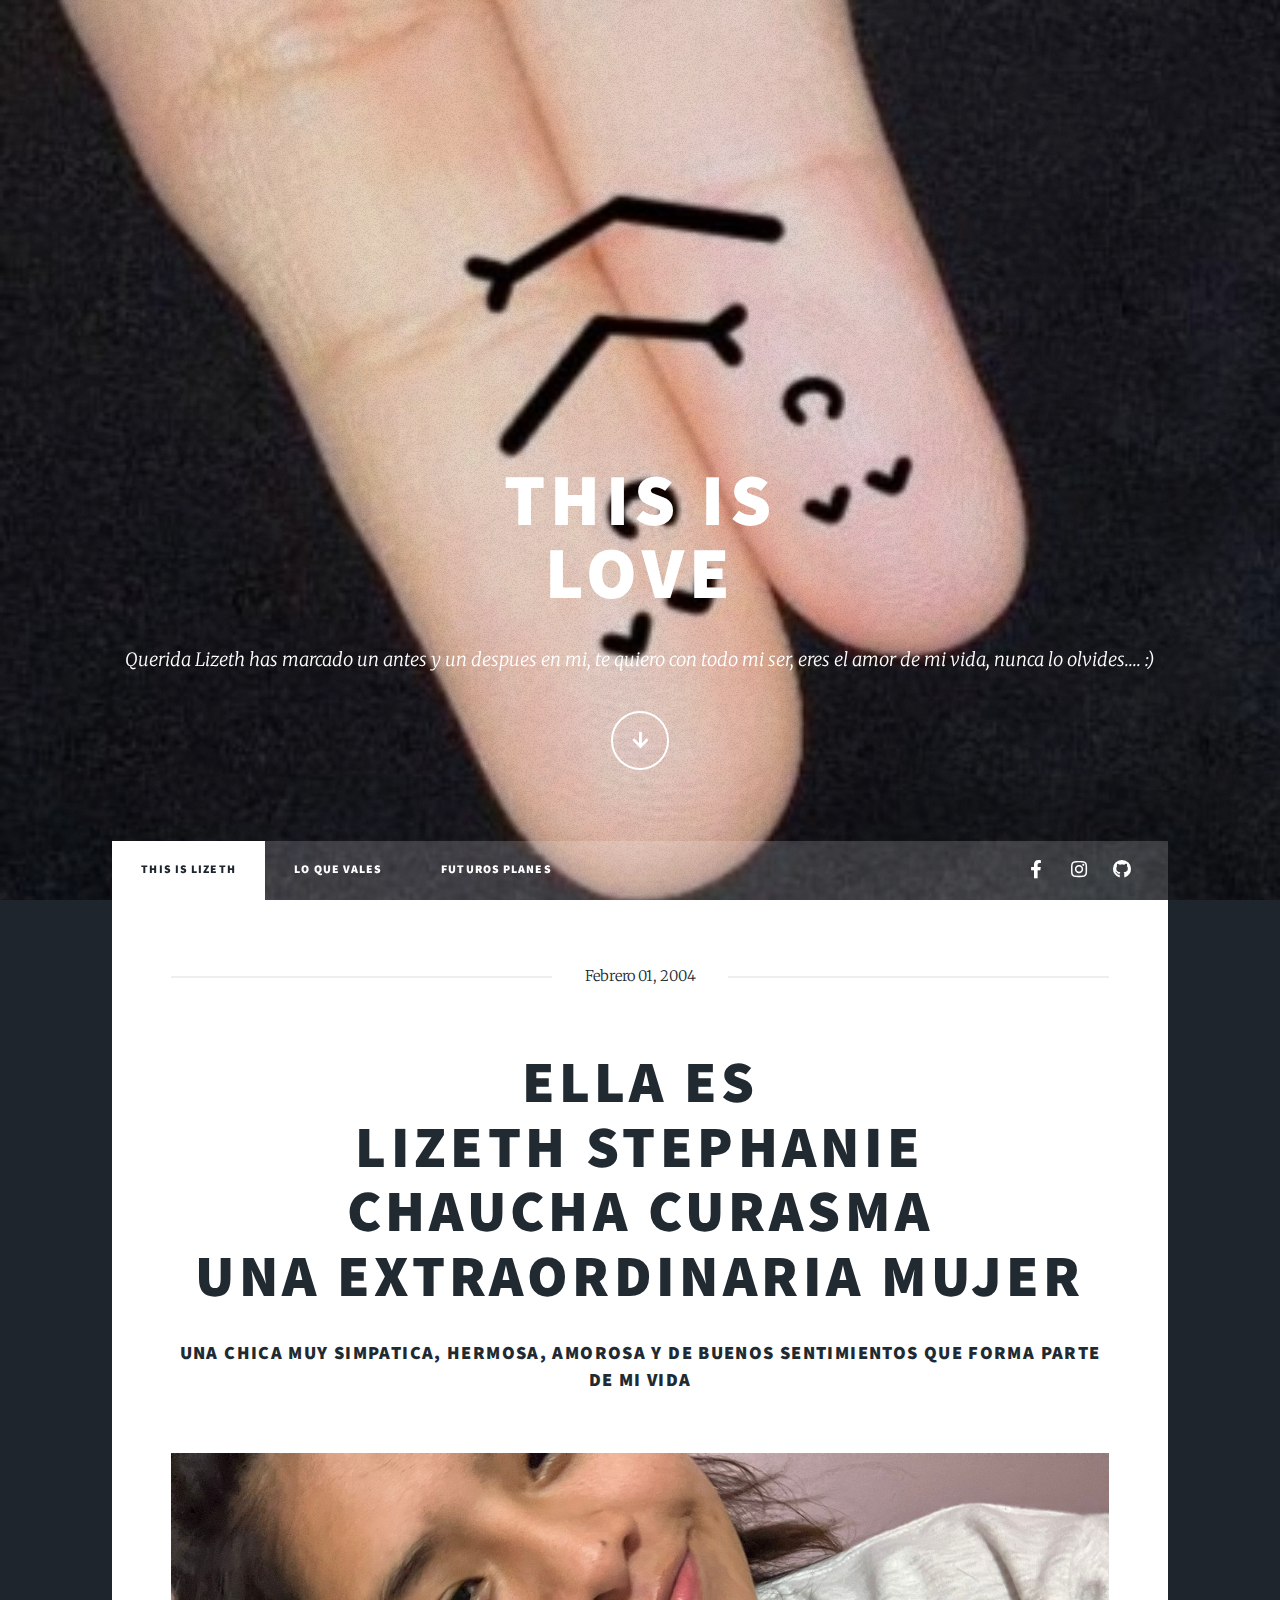
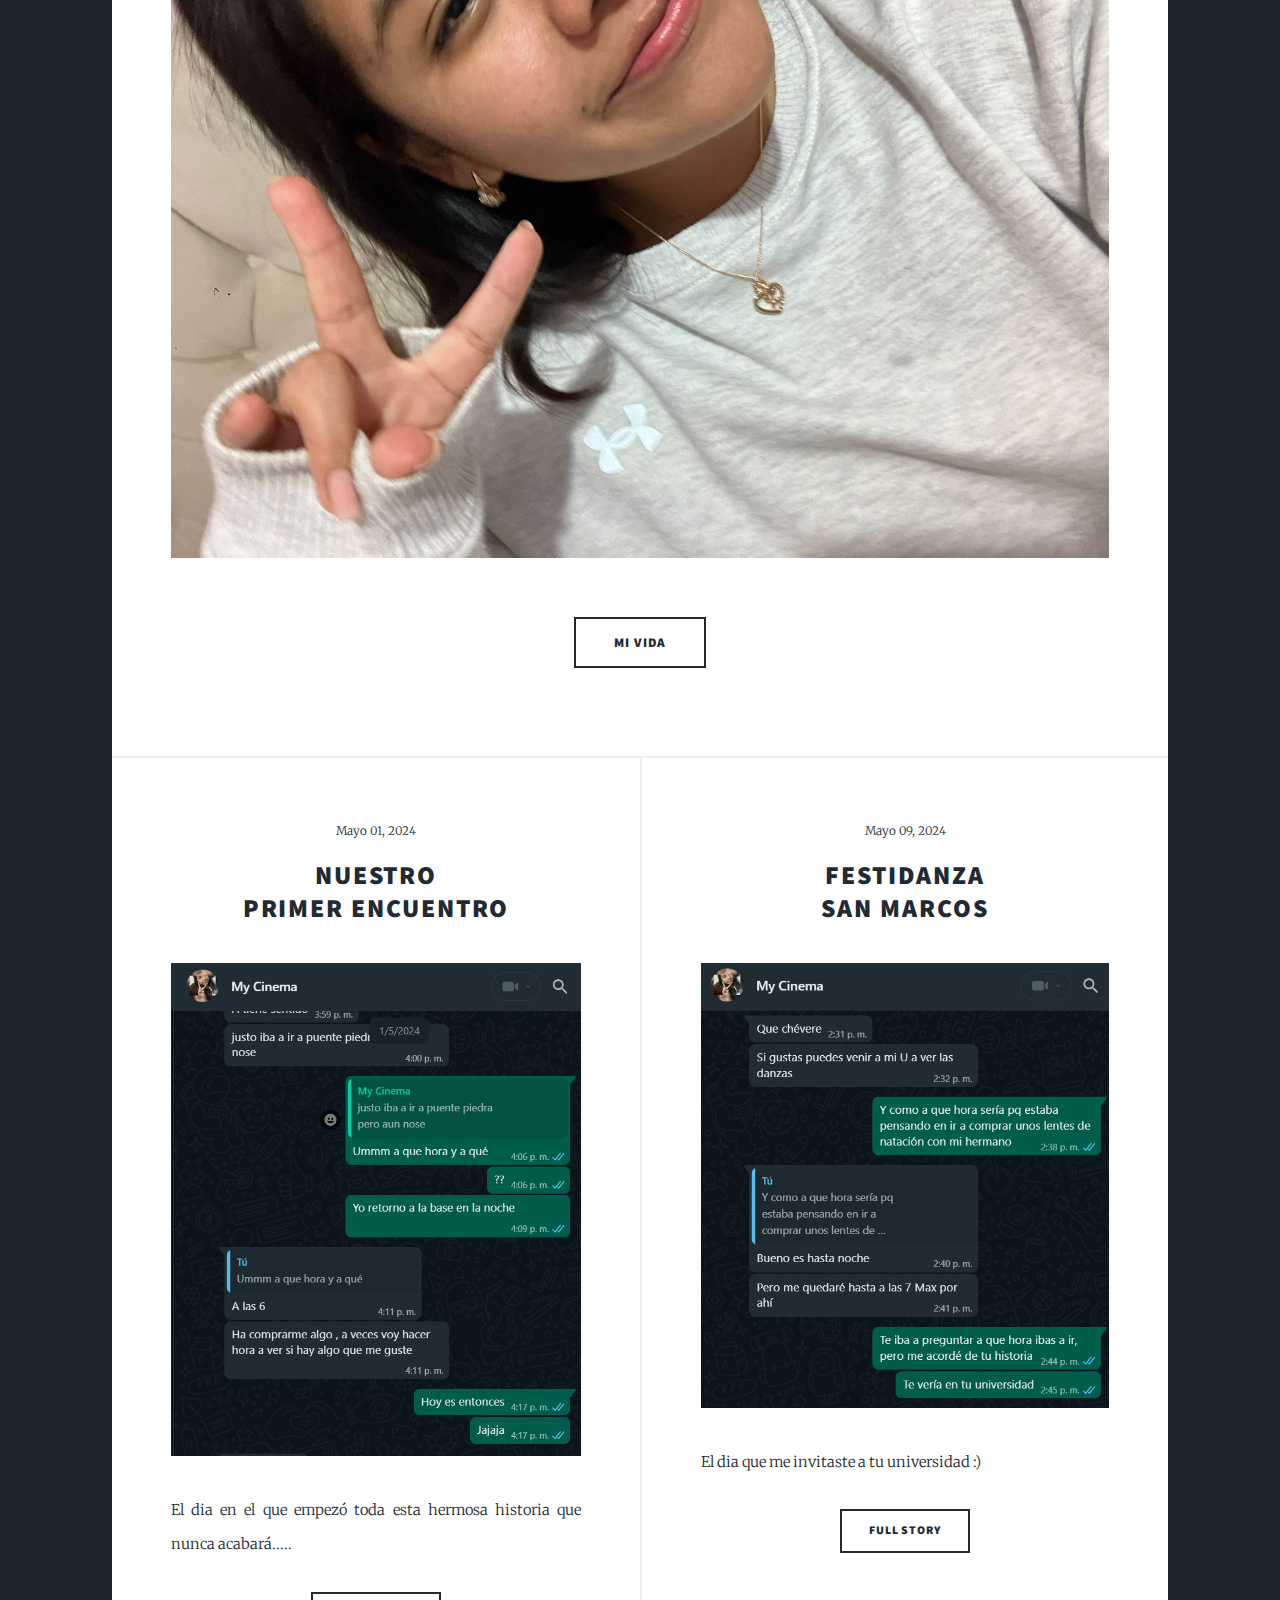
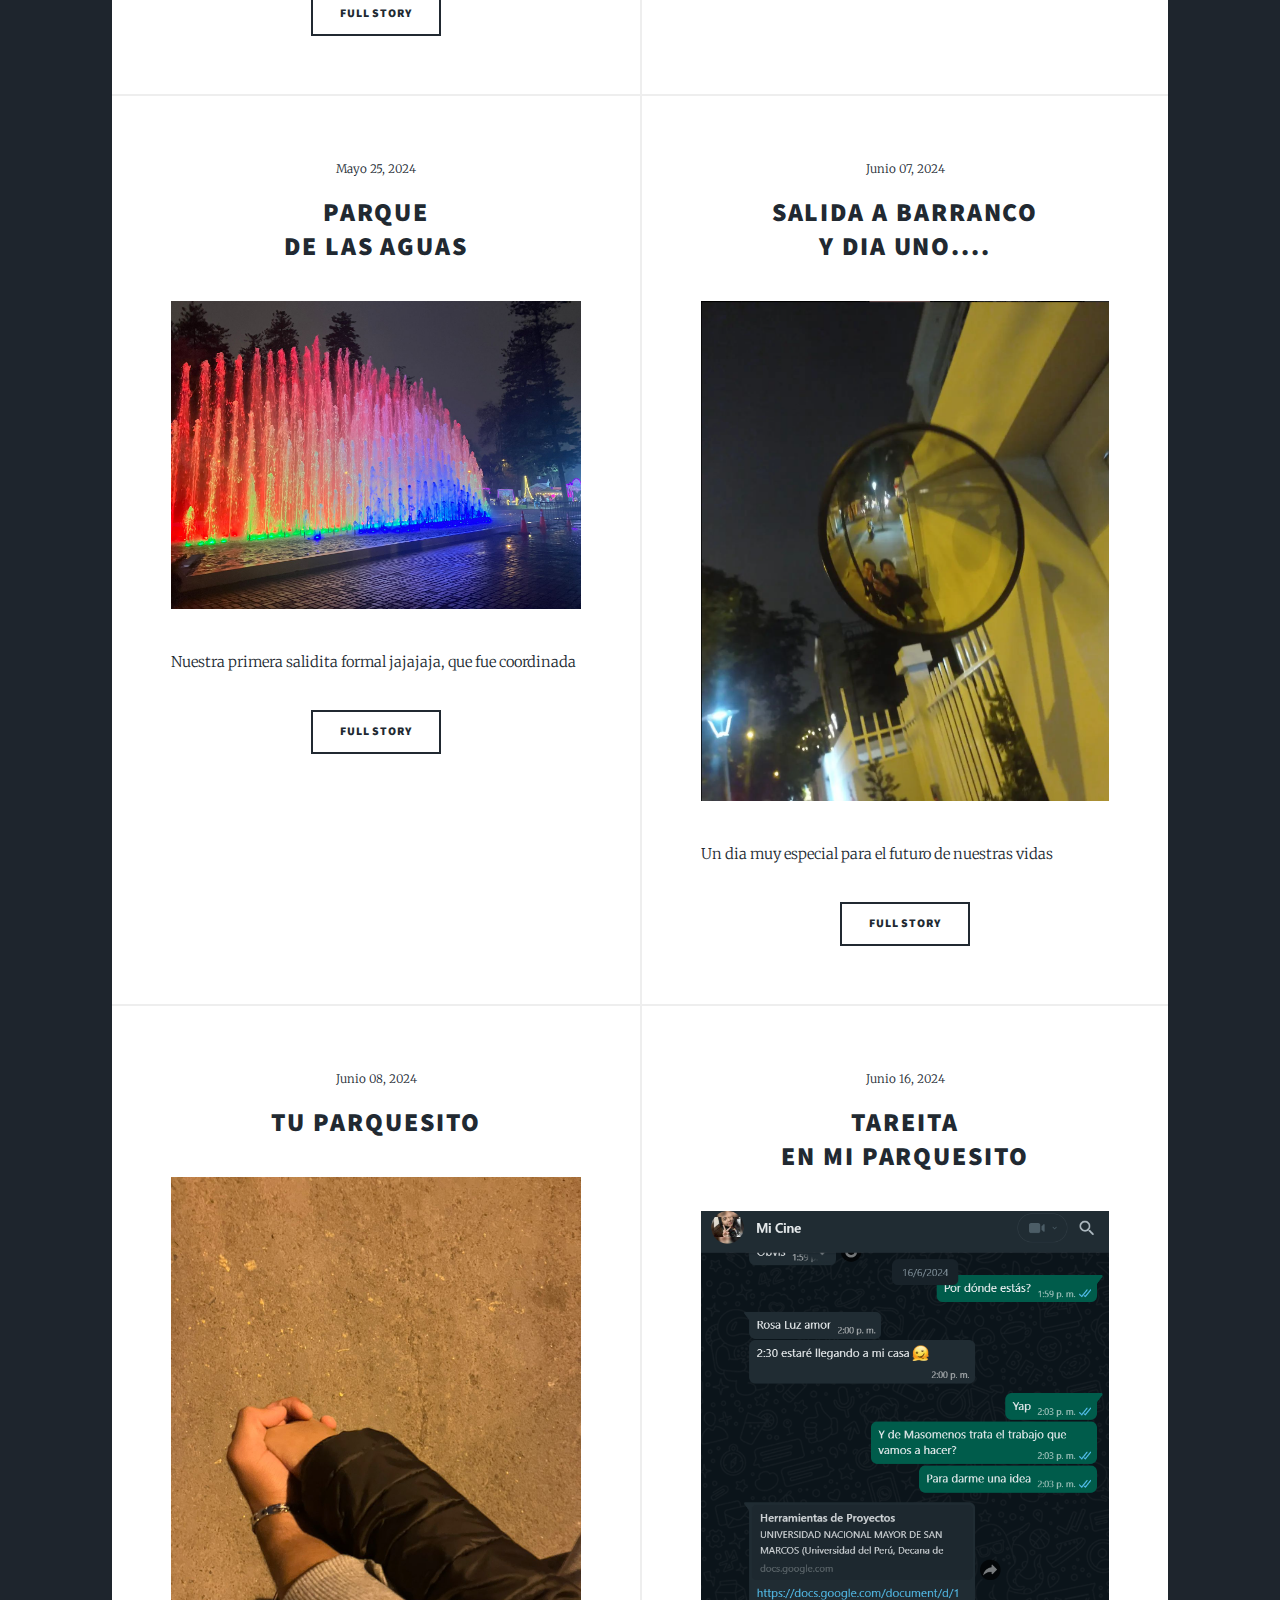
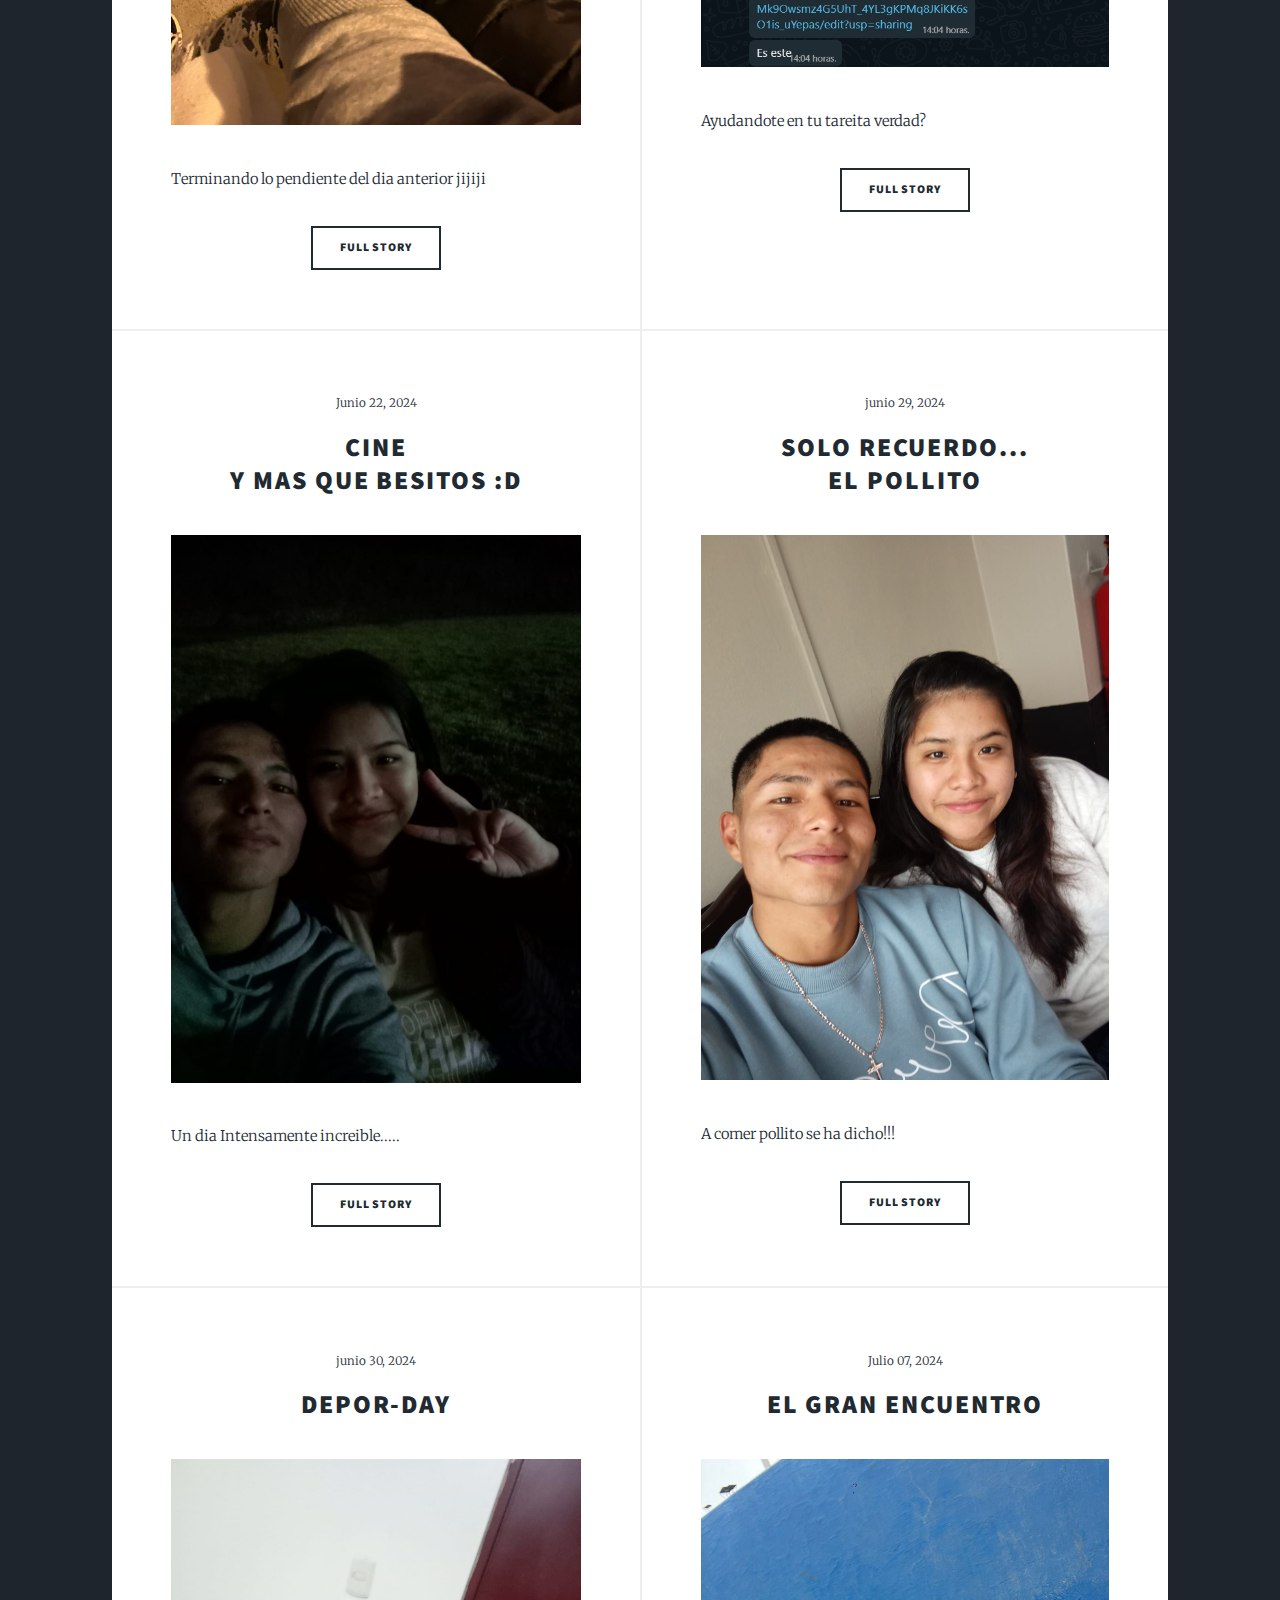
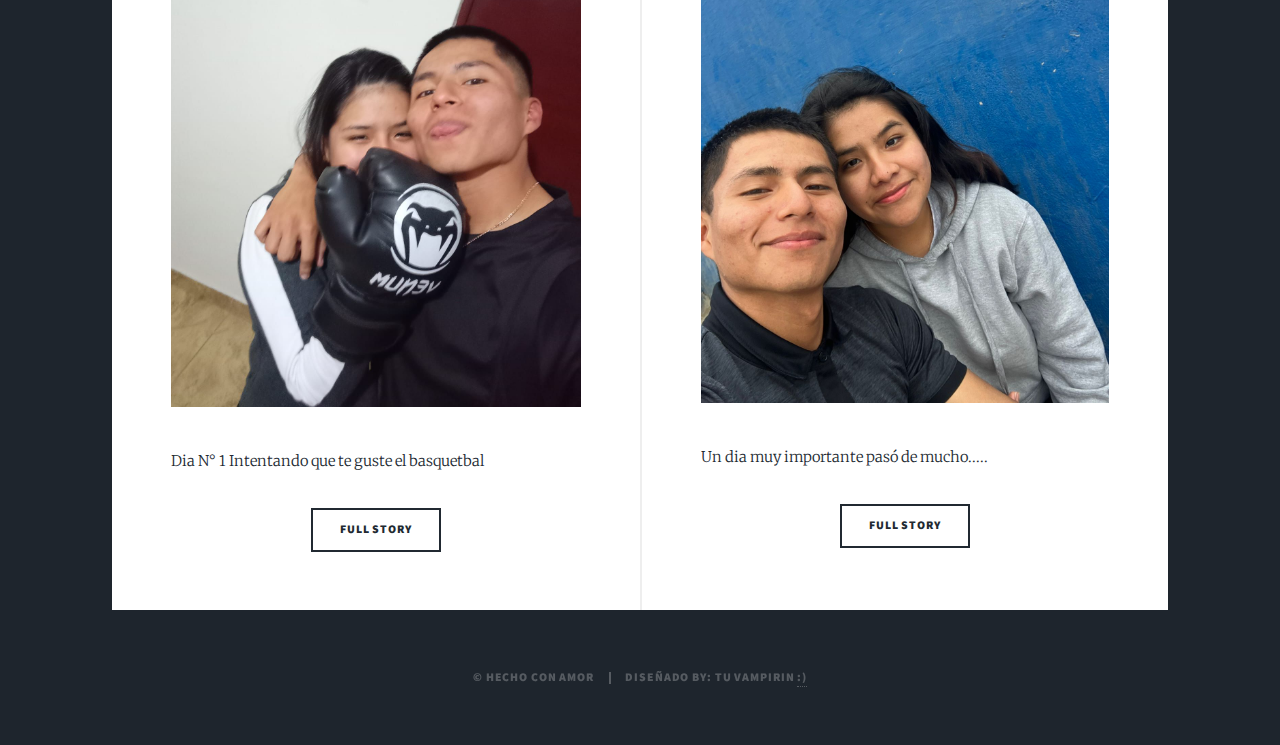
<file: index.html>
<!DOCTYPE HTML>

<html>
	<head>
		<title>Mi amor Lizeth</title>
		<meta charset="utf-8" />
		<meta name="viewport" content="width=device-width, initial-scale=1, user-scalable=no" />
		<link rel="stylesheet" href="assets/css/main.css" />
		<noscript><link rel="stylesheet" href="assets/css/noscript.css" /></noscript>
	</head>
	<body class="is-preload">

		
			<div id="wrapper" class="fade-in">

				
					<div id="intro">
						<h1>This is<br />
						Love</h1>
						<p>Querida Lizeth has marcado un antes y un despues en mi, te quiero con todo mi ser, eres el amor de mi vida, nunca lo olvides.... :)</p>
						<ul class="actions">
							<li><a href="#header" class="button icon solid solo fa-arrow-down scrolly">Continue</a></li>
						</ul>
					</div>

				
					<header id="header">
						<a class="logo">Lizeth Stephanie</a>
					</header>

				
					<nav id="nav">
						<ul class="links">
							<li class="active"><a href="index.html">This is Lizeth</a></li>
							<li><a href="generic.html">Lo que vales</a></li>
							<li><a href="elements.html">Futuros planes</a></li>
						</ul>
						<ul class="icons">
							<li><a href="https://www.facebook.com/profile.php?id=100073325934570&mibextid=LQQJ4d" class="icon brands fa-facebook-f"><span class="label">Facebook</span></a></li>
							<li><a href="https://www.instagram.com/lizethstephaniechaucha?igsh=ajhvenV6YjgzeWgw&utm_source=qr" class="icon brands fa-instagram"><span class="label">Instagram</span></a></li>
							<li><a class="icon brands fa-github"><span class="label">GitHub</span></a></li>
						</ul>
					</nav>

				
					<div id="main">

						
							<article class="post featured">
								<header class="major">
									<span class="date">Febrero 01, 2004</span>
									<h2><a>Ella es<br /> Lizeth Stephanie <br/>Chaucha   			  Curasma<br />
									una extraordinaria mujer</a></h2>
									<h3>Una chica muy simpatica, hermosa, amorosa y de buenos sentimientos que forma parte de mi vida</h3>
								</header>
								<a class="image main"><img src="images/lizeth.jpeg" alt="" /></a>
								<ul class="actions special">
									<li><a class="button large">Mi vida</a></li>
								</ul>
							</article>

						
							
							<section class="posts">
								<!-- 1 -->
								<article>
									<header>
										<span class="date">Mayo 01, 2024</span>
										<h2><a href="salida1.html">Nuestro <br />
											primer encuentro</a></h2>
									</header>
									<a href="salida1.html" class="image fit"><img src="images/salida1.png" alt="" /></a>
									<p>El dia en el que empezó toda esta hermosa historia que nunca acabará.....</p>
									<ul class="actions special">
										<li><a href="salida1.html" class="button">Full Story</a></li>
									</ul>
								</article>
								<article>
									<!-- 2 -->
									<header>
										<span class="date">Mayo 09, 2024</span>
										<h2><a href="salida2.html">FestiDanza<br />
										San Marcos</a></h2>
									</header>
									<a href="salida2.html" class="image fit"><img src="images/salida2.png" alt="" /></a>
									<p>El dia que me invitaste a tu universidad :)</p>
									<ul class="actions special">
										<li><a href="salida2.html" class="button">Full Story</a></li>
									</ul>
								</article>
								<article>
									<!-- 3 -->
									<header>
										<span class="date">Mayo 25, 2024</span>
										<h2><a href="salida3.html">Parque<br />
										de las Aguas</a></h2>
									</header>
									<a href="salida3.html" class="image fit"><img src="images/salida3.jpeg" alt="" /></a>
									<p>Nuestra primera salidita formal jajajaja, que fue coordinada</p>
									<ul class="actions special">
										<li><a href="salida3.html" class="button">Full Story</a></li>
									</ul>
								</article>
								<article>
									<!-- 4 -->
									<header>
										<span class="date">Junio 07, 2024</span>
										<h2><a href="salida4.html">Salida a barranco<br>y dia uno....</h2>
									</header>
									<a href="salida4.html" class="image fit"><img src="images/salida4.png"  height="500" alt="" /></a>
									<p>Un dia muy especial para el futuro de nuestras vidas</p>
									<ul class="actions special">
										<li><a href="salida4.html" class="button">Full Story</a></li>
									</ul>
								</article>
								<article>
									<!-- 5 -->
									<header>
										<span class="date">Junio 08, 2024</span>
										<h2><a href="salida5.html">Tu parquesito</a></h2>
									</header>
									<a href="salida5.html" class="image fit"><img src="images/salida5.jpeg" alt="" /></a>
									<p>Terminando lo pendiente del dia anterior jijiji</p>
									<ul class="actions special">
										<li><a href="salida5.html" class="button">Full Story</a></li>
									</ul>
								</article>
								<article>
									<!-- 6 -->
									<header>
										<span class="date">Junio 16, 2024</span>
										<h2><a href="salida6.html">Tareita<br />
										en mi parquesito</a></h2>
									</header>
									<a href="salida6.html" class="image fit"><img src="images/salida6.png" alt="" /></a>
									<p>Ayudandote en tu tareita verdad?</p>
									<ul class="actions special">
										<li><a href="salida6.html" class="button">Full Story</a></li>
									</ul>
								</article>
								<article>
									<!-- 7 -->
									<header>
										<span class="date">Junio 22, 2024</span>
										<h2><a href="salida7.html">Cine <br />
										y mas que besitos :D</a></h2>
									</header>
									<a href="salida7.html" class="image fit"><img src="images/salida7.jpeg 	" alt="" /></a>
									<p>Un dia Intensamente increible.....</p>
									<ul class="actions special">
										<li><a href="salida7.html" class="button">Full Story</a></li>
									</ul>
								</article>
								<article>
									<!-- 8 -->
									<header>
										<span class="date">junio 29, 2024</span>
										<h2><a href="salida8.html">solo recuerdo...<br />
										el pollito</a></h2>
									</header>
									<a href="salida8.html" class="image fit"><img src="images/salida8.jpeg" alt="" /></a>
									<p>A comer pollito se ha dicho!!!</p>
									<ul class="actions special">
										<li><a href="salida8.html" class="button">Full Story</a></li>
									</ul>
								</article>
								<article>
									<!-- 9 -->
									<header>
										<span class="date">junio 30, 2024</span>
										<h2><a href="salida9.html">Depor-Day</a></h2>
									</header>
									<a href="salida9.html" class="image fit"><img src="images/salida9.jpeg" alt="" /></a>
									<p>Dia N° 1 Intentando que te guste el basquetbal</p>
									<ul class="actions special">
										<li><a href="salida9.html" class="button">Full Story</a></li>
									</ul>
								</article>
								<article>
									<!-- 10 -->
									<header>
										<span class="date">Julio 07, 2024</span>
										<h2><a href="salida10.html">El gran encuentro</a></h2>
									</header>
									<a href="salida10.html" class="image fit"><img src="images/salida10.jpeg" alt="" /></a>
									<p>Un dia muy importante pasó de mucho.....</p>
									<ul class="actions special">
										<li><a href="salida10.html" class="button">Full Story</a></li>
									</ul>
								</article>
							</section>

						

					</div>

				

				
					<div id="copyright">
						<ul><li>&copy; hecho con amor</li><li>Diseñado by: Tu Vampirin <a href="https://html5up.net">:)</a></li></ul>
					</div>

			</div>

		
			<script src="assets/js/jquery.min.js"></script>
			<script src="assets/js/jquery.scrollex.min.js"></script>
			<script src="assets/js/jquery.scrolly.min.js"></script>
			<script src="assets/js/browser.min.js"></script>
			<script src="assets/js/breakpoints.min.js"></script>
			<script src="assets/js/util.js"></script>
			<script src="assets/js/main.js"></script>

	</body>
</html>
</file>
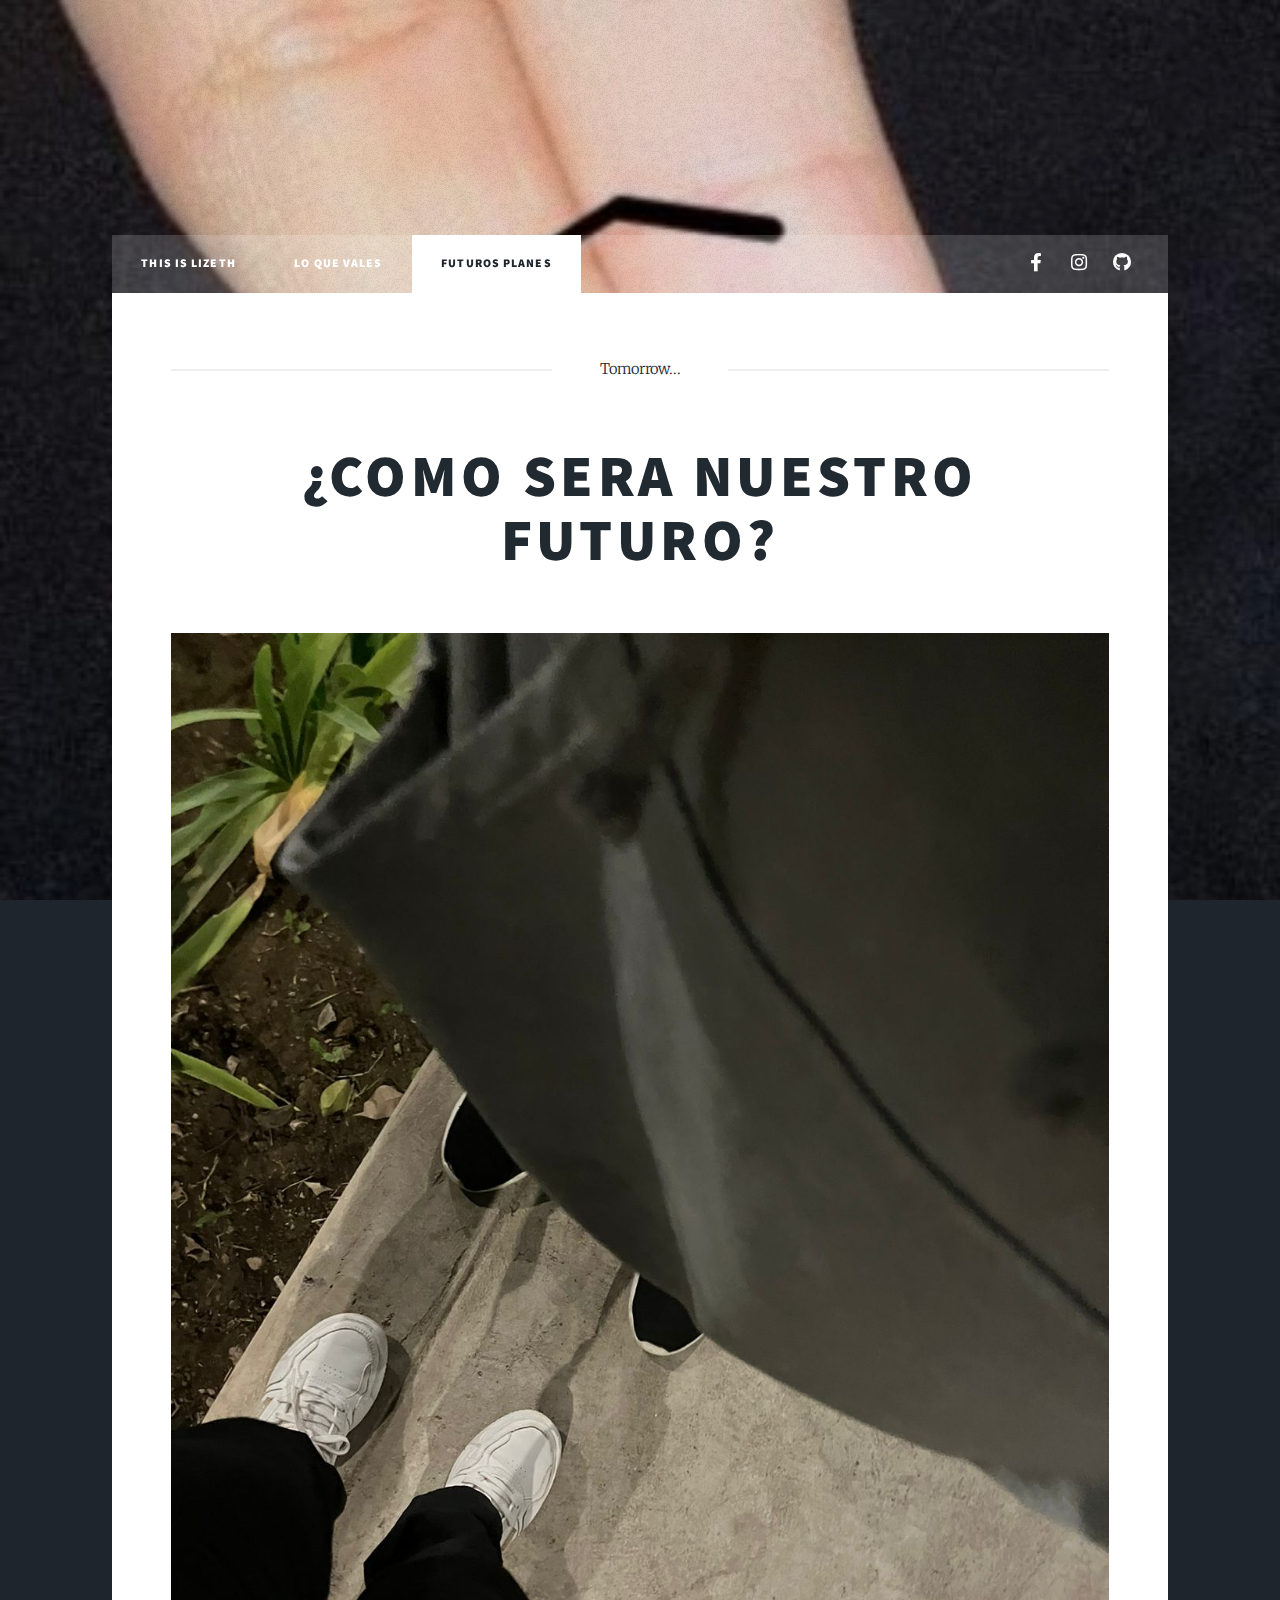
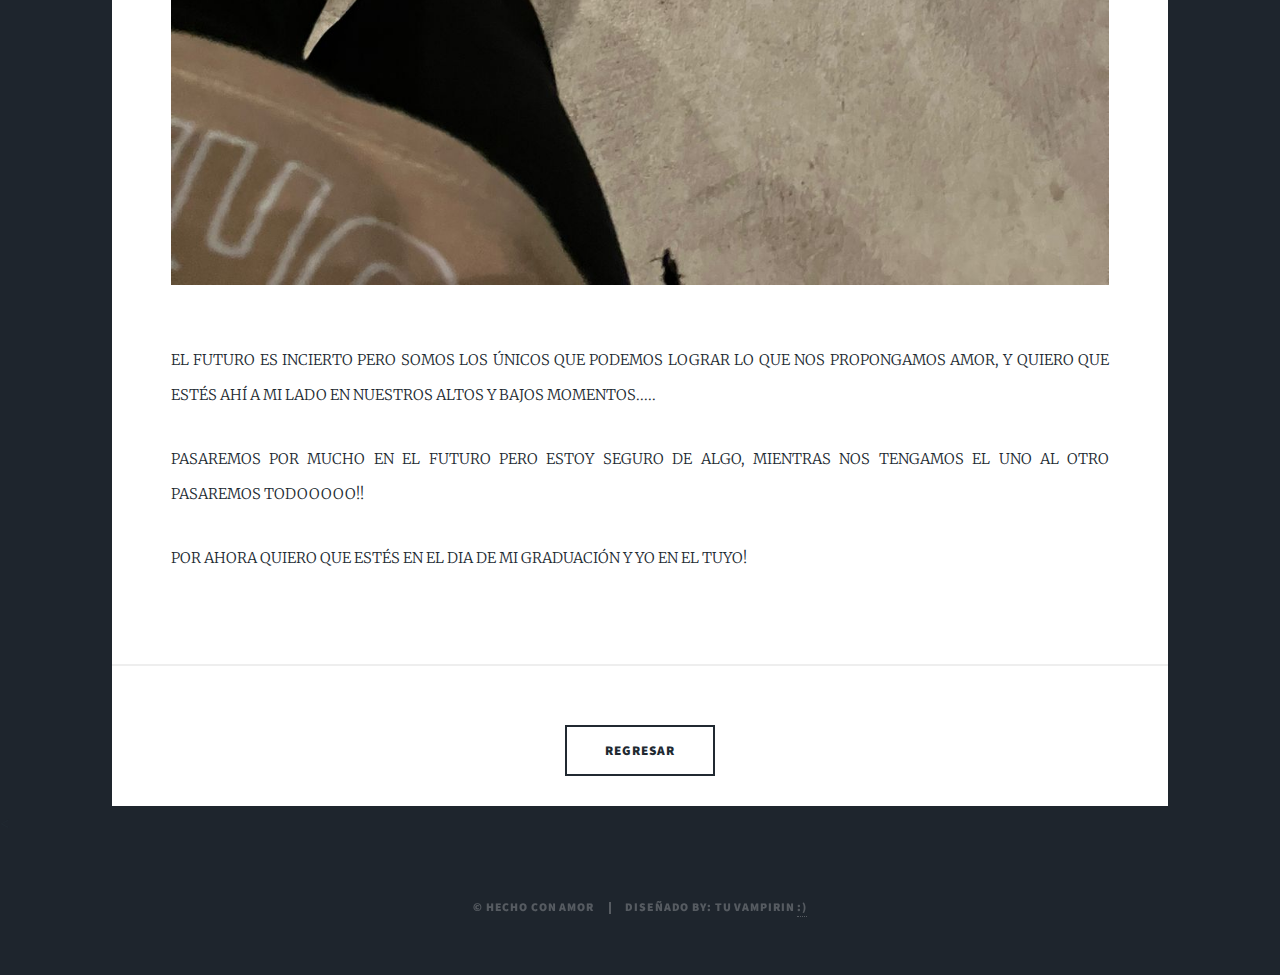
<file: elements.html>
<!DOCTYPE HTML>

<html>
	<head>
		<title>Nuestro futuro...</title>
		<meta charset="utf-8" />
		<meta name="viewport" content="width=device-width, initial-scale=1, user-scalable=no" />
		<link rel="stylesheet" href="assets/css/main.css" />
		<noscript><link rel="stylesheet" href="assets/css/noscript.css" /></noscript>
	</head>
	<body class="is-preload">

			<div id="wrapper">

				
					<header id="header">
						
					</header>

				
					<nav id="nav">
						<ul class="links">
							<li><a href="index.html">This is Lizeth</a></li>
							<li><a href="generic.html">Lo que vales</a></li>
							<li class="active"><a href="elements.html">Futuros planes</a></li>
						</ul>
						<ul class="icons">
							<li><a href="https://www.facebook.com/profile.php?id=100073325934570&mibextid=LQQJ4d" class="icon brands fa-facebook-f"><span class="label">Facebook</span></a></li>
							<li><a href="https://www.instagram.com/lizethstephaniechaucha?igsh=ajhvenV6YjgzeWgw&utm_source=qr" class="icon brands fa-instagram"><span class="label">Instagram</span></a></li>
							<li><a class="icon brands fa-github"><span class="label">GitHub</span></a></li>
						</ul>
					</nav>

					<div id="main">

						<!-- Post -->
							<section class="post">
								<header class="major">
									<span class="date">Tomorrow...</span>
									<h1>¿Como sera Nuestro futuro?</p>
								</header>
								<div class="image main"><img src="images/lizeth3.jpeg" alt="" /></div>
								<p>EL FUTURO ES INCIERTO PERO SOMOS LOS ÚNICOS QUE PODEMOS LOGRAR LO QUE NOS PROPONGAMOS AMOR, Y QUIERO QUE ESTÉS AHÍ A MI LADO EN NUESTROS ALTOS Y BAJOS MOMENTOS.....</p>
								<p> PASAREMOS POR MUCHO EN EL FUTURO PERO ESTOY SEGURO DE ALGO, MIENTRAS NOS TENGAMOS EL UNO AL OTRO PASAREMOS TODOOOOO!!</p>
								<p> POR AHORA QUIERO QUE ESTÉS EN EL DIA DE MI GRADUACIÓN Y YO EN EL TUYO!</p>
							</section>
							<ul class="actions special">
								<li><a href="index.html#" class="button large">Regresar</a></li>
							</ul>
					</div>

				<

				<!-- Copyright -->
				<div id="copyright">
					<ul><li>&copy; hecho con amor</li><li>Diseñado by: Tu Vampirin <a href="https://html5up.net">:)</a></li></ul>
				</div>

		<!-- Scripts -->
			<script src="assets/js/jquery.min.js"></script>
			<script src="assets/js/jquery.scrollex.min.js"></script>
			<script src="assets/js/jquery.scrolly.min.js"></script>
			<script src="assets/js/browser.min.js"></script>
			<script src="assets/js/breakpoints.min.js"></script>
			<script src="assets/js/util.js"></script>
			<script src="assets/js/main.js"></script>

	</body>
</html>
</file>
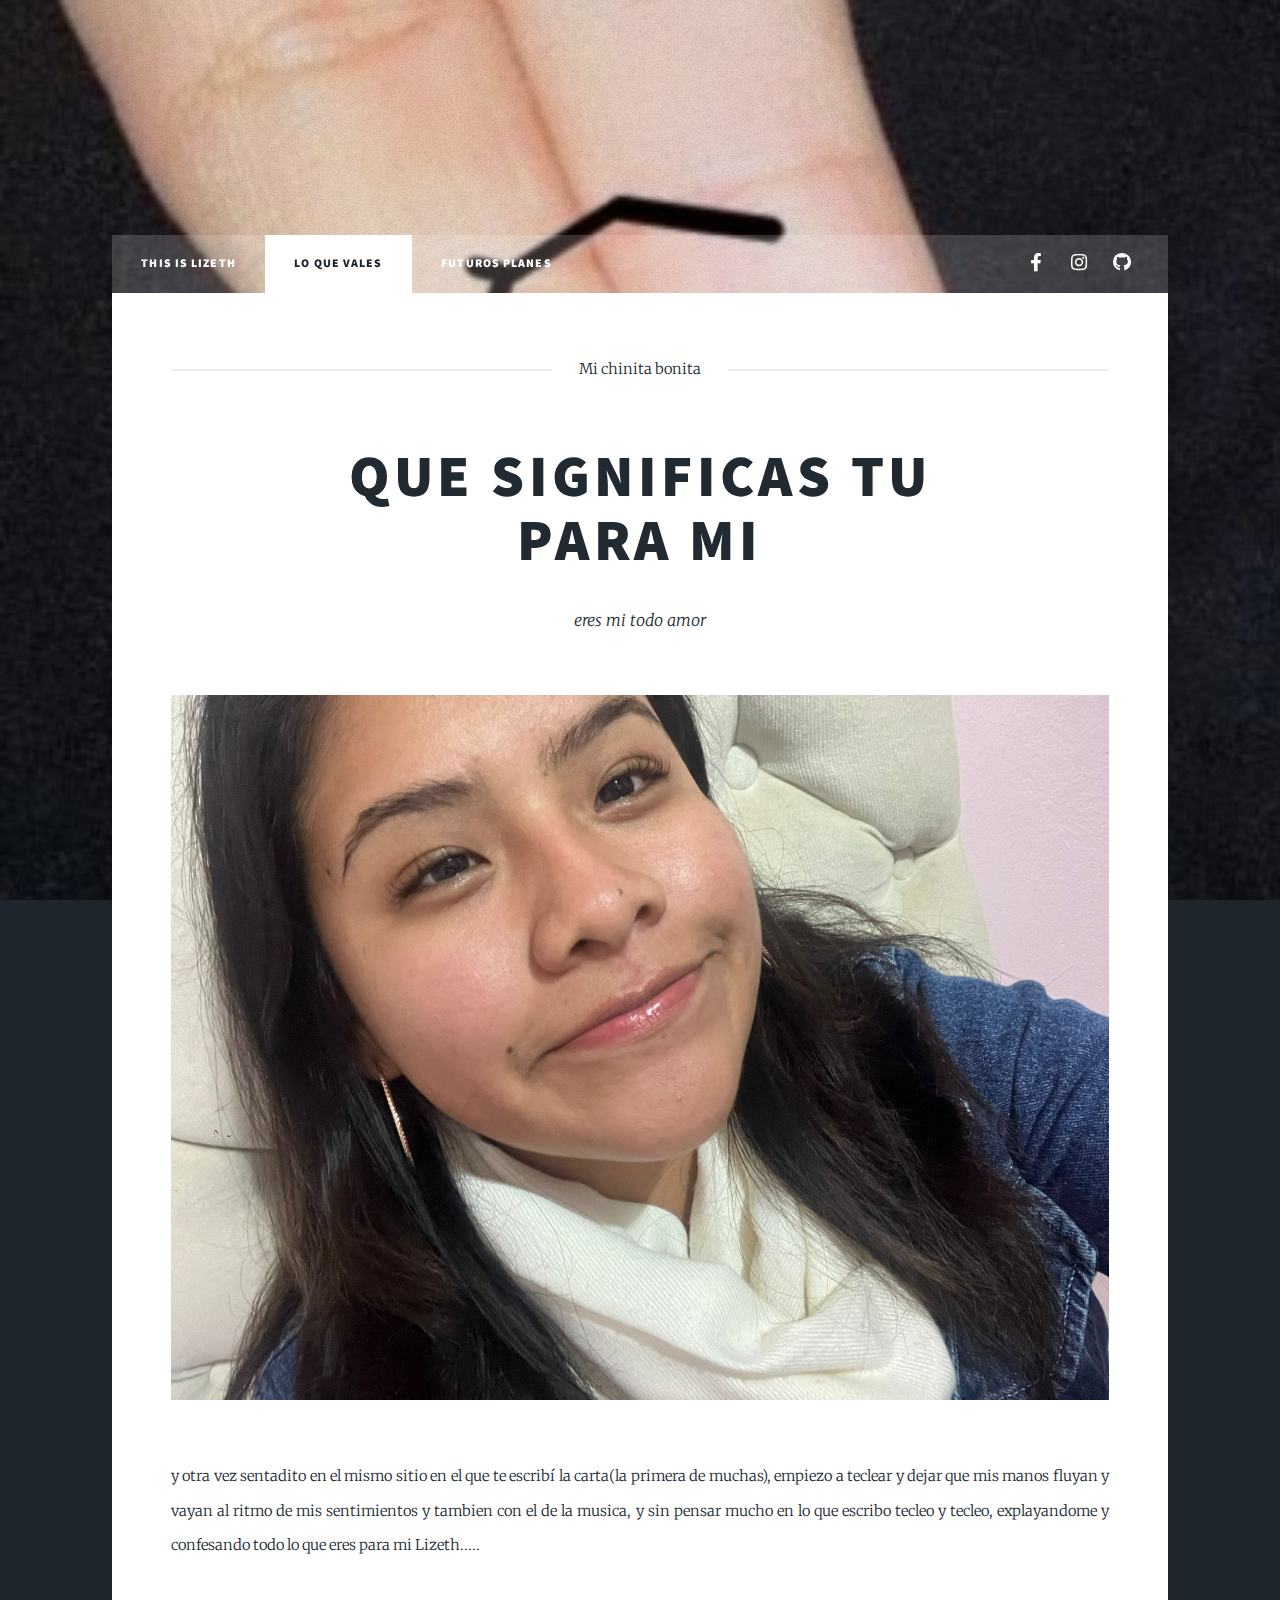
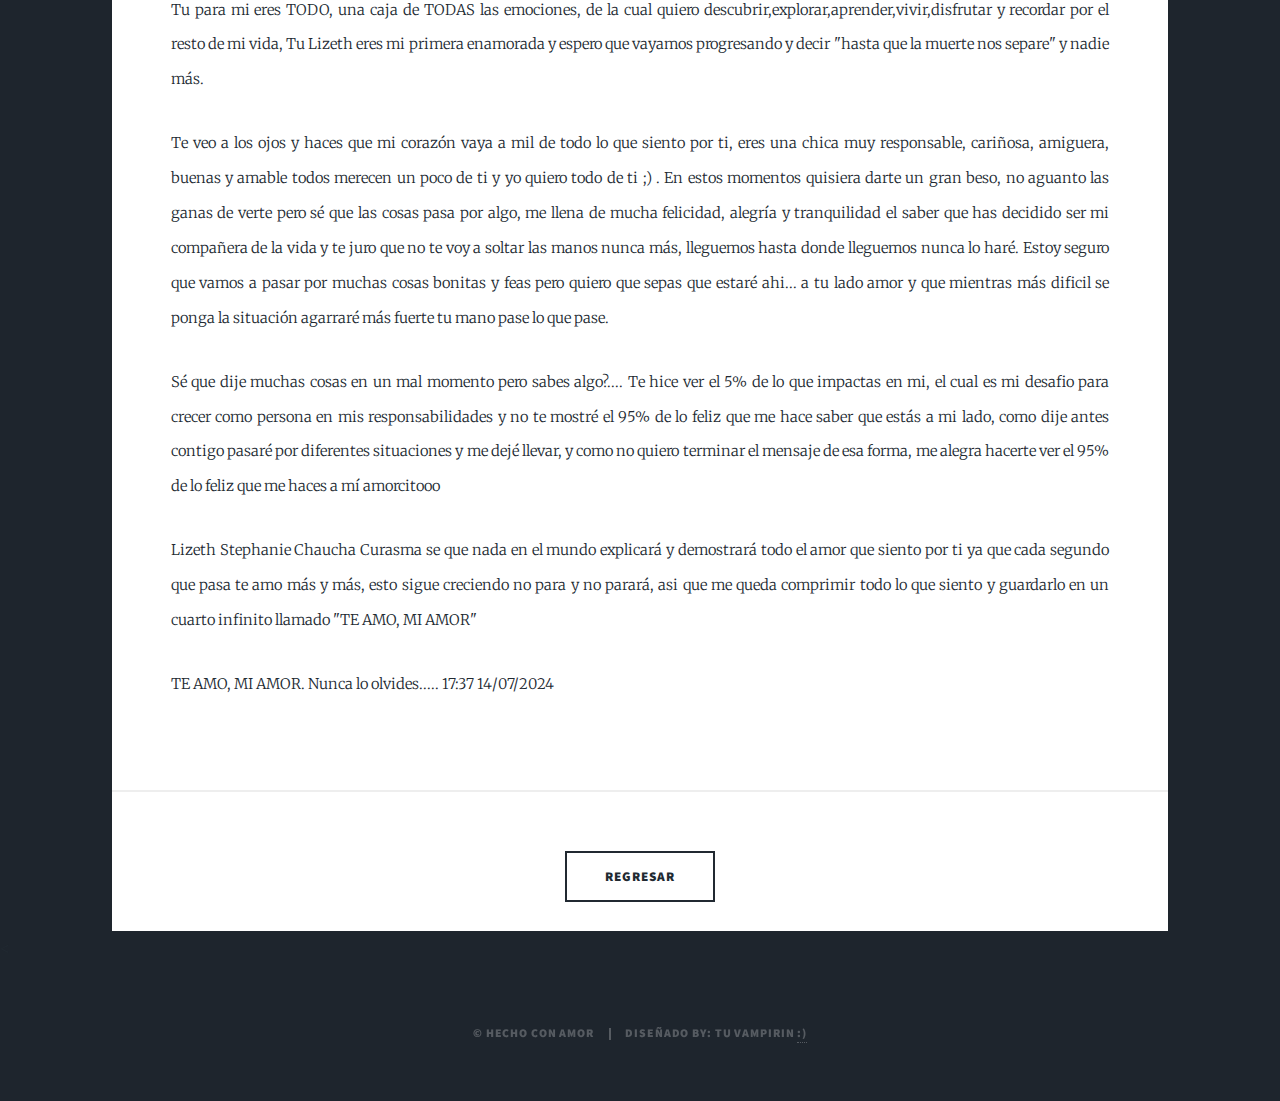
<file: generic.html>
<!DOCTYPE HTML>
<!--
	Massively by HTML5 UP
	html5up.net | @ajlkn
	Free for personal and commercial use under the CCA 3.0 license (html5up.net/license)
-->
<html>
	<head>
		<title>Lo que eres...</title>
		<meta charset="utf-8" />
		<meta name="viewport" content="width=device-width, initial-scale=1, user-scalable=no" />
		<link rel="stylesheet" href="assets/css/main.css" />
		<noscript><link rel="stylesheet" href="assets/css/noscript.css" /></noscript>
	</head>
	<body class="is-preload">

		<!-- Wrapper -->
			<div id="wrapper">

				<!-- Header -->
					<header id="header">
						
					</header>

				<!-- Nav -->
					<nav id="nav">
						<ul class="links">
							<li><a href="index.html">This is Lizeth</a></li>
							<li class="active"><a href="generic.html">Lo que vales</a></li>
							<li><a href="elements.html">Futuros planes</a></li>
						</ul>
						<ul class="icons">
						
							<li><a href="https://www.facebook.com/profile.php?id=100073325934570&mibextid=LQQJ4d" class="icon brands fa-facebook-f"><span class="label">Facebook</span></a></li>
							<li><a href="https://www.instagram.com/lizethstephaniechaucha?igsh=ajhvenV6YjgzeWgw&utm_source=qr" class="icon brands fa-instagram"><span class="label">Instagram</span></a></li>
							<li><a class="icon brands fa-github"><span class="label">GitHub</span></a></li>
						</ul>
					</nav>

				<!-- Main -->
					<div id="main">

						<!-- Post -->
							<section class="post">
								<header class="major">
									<span class="date">Mi chinita bonita</span>
									<h1>Que significas Tu<br />
									para mi</h1>
									<p>eres mi todo amor</p>
								</header>
								<div class="image main"><img src="images/lizeth2.jpeg" alt="" /></div>
								<p>y otra vez sentadito en el mismo sitio en el que te escribí la carta(la primera de muchas), empiezo a teclear y dejar que mis manos fluyan y vayan al ritmo de mis sentimientos y tambien con el de la musica, y sin pensar mucho en lo que escribo tecleo y tecleo, explayandome y confesando todo lo que eres para mi Lizeth.....</p>
								<p>Tu para mi eres TODO, una caja de TODAS las emociones, de la cual quiero descubrir,explorar,aprender,vivir,disfrutar y recordar por el resto de mi vida, Tu Lizeth eres mi primera enamorada y espero que vayamos progresando y decir "hasta que la muerte nos separe"  y nadie más.  </p>
								<p>Te veo a los ojos y haces que mi corazón vaya a mil de todo lo que siento por ti, eres una chica muy responsable, cariñosa, amiguera, buenas y amable todos merecen un poco de ti y yo quiero todo de ti ;) . En estos momentos quisiera darte un gran beso, no aguanto las ganas de verte pero sé que las cosas pasa por algo, me llena de mucha felicidad, alegría y tranquilidad el saber que has decidido ser mi compañera de la vida y te juro que no te voy a soltar las manos nunca más, lleguemos hasta donde lleguemos nunca lo haré. Estoy seguro que vamos a pasar por muchas cosas bonitas y feas pero quiero que sepas que estaré ahi... a tu lado amor y que mientras más dificil se ponga la situación agarraré más fuerte tu mano pase lo que pase.  </p>
								<p>Sé que dije muchas cosas en un mal momento pero sabes algo?.... Te hice ver el 5% de lo que impactas en mi, el cual es mi desafio para crecer como persona en mis responsabilidades y no te mostré el 95% de lo feliz que me hace saber que estás a mi lado, como dije antes contigo pasaré por diferentes situaciones y me dejé llevar, y como no quiero terminar el mensaje de esa forma, me alegra hacerte ver el 95% de lo feliz que me haces a mí amorcitooo </p>
								<p>Lizeth Stephanie Chaucha Curasma se que nada en el mundo explicará y demostrará todo el amor que siento por ti ya que cada segundo que pasa te amo más y más, esto sigue creciendo no para y no parará, asi que me queda comprimir todo lo que siento y guardarlo en un cuarto infinito llamado "TE AMO, MI AMOR"</p>
								<p>TE AMO, MI AMOR. Nunca lo olvides.....															17:37 14/07/2024</p>
							</section>
							<ul class="actions special">
								<li><a href="index.html#" class="button large">Regresar</a></li>
							</ul>
					</div>

				<

				<!-- Copyright -->
				<div id="copyright">
					<ul><li>&copy; hecho con amor</li><li>Diseñado by: Tu Vampirin <a href="https://html5up.net">:)</a></li></ul>
				</div>

			</div>

		<!-- Scripts -->
			<script src="assets/js/jquery.min.js"></script>
			<script src="assets/js/jquery.scrollex.min.js"></script>
			<script src="assets/js/jquery.scrolly.min.js"></script>
			<script src="assets/js/browser.min.js"></script>
			<script src="assets/js/breakpoints.min.js"></script>
			<script src="assets/js/util.js"></script>
			<script src="assets/js/main.js"></script>

	</body>
</html>
</file>
<file: assets/css/main.css>
@import url(fontawesome-all.min.css);
@import url("https://fonts.googleapis.com/css?family=Merriweather:300,700,300italic,700italic|Source+Sans+Pro:900");

/*
	Massively by HTML5 UP
	html5up.net | @ajlkn
	Free for personal and commercial use under the CCA 3.0 license (html5up.net/license)
*/

html, body, div, span, applet, object,
iframe, h1, h2, h3, h4, h5, h6, p, blockquote,
pre, a, abbr, acronym, address, big, cite,
code, del, dfn, em, img, ins, kbd, q, s, samp,
small, strike, strong, sub, sup, tt, var, b,
u, i, center, dl, dt, dd, ol, ul, li, fieldset,
form, label, legend, table, caption, tbody,
tfoot, thead, tr, th, td, article, aside,
canvas, details, embed, figure, figcaption,
footer, header, hgroup, menu, nav, output, ruby,
section, summary, time, mark, audio, video {
	margin: 0;
	padding: 0;
	border: 0;
	font-size: 100%;
	font: inherit;
	vertical-align: baseline;}

article, aside, details, figcaption, figure,
footer, header, hgroup, menu, nav, section {
	display: block;}

body {
	line-height: 1;
}

ol, ul {
	list-style: none;
}

blockquote, q {
	quotes: none;
}

	blockquote:before, blockquote:after, q:before, q:after {
		content: '';
		content: none;
	}

table {
	border-collapse: collapse;
	border-spacing: 0;
}

body {
	-webkit-text-size-adjust: none;
}

mark {
	background-color: transparent;
	color: inherit;
}

input::-moz-focus-inner {
	border: 0;
	padding: 0;
}

input, select, textarea {
	-moz-appearance: none;
	-webkit-appearance: none;
	-ms-appearance: none;
	appearance: none;
}

/* Basic */

	@-ms-viewport {
		width: device-width;
	}

	body {
		-ms-overflow-style: scrollbar;
	}

	@media screen and (max-width: 480px) {

		html, body {
			min-width: 320px;
		}

	}

	html {
		box-sizing: border-box;
	}

	*, *:before, *:after {
		box-sizing: inherit;
	}

	body {
		background-color: #1e252d;
	}

		body.is-preload *, body.is-preload *:before, body.is-preload *:after {
			-moz-animation: none !important;
			-webkit-animation: none !important;
			-ms-animation: none !important;
			animation: none !important;
			-moz-transition: none !important;
			-webkit-transition: none !important;
			-ms-transition: none !important;
			transition: none !important;
		}

/* Type */

	html {
		font-size: 16pt;
	}

		@media screen and (max-width: 1680px) {

			html {
				font-size: 12pt;
			}

		}

		@media screen and (max-width: 1280px) {

			html {
				font-size: 11pt;
			}

		}

		@media screen and (max-width: 360px) {

			html {
				font-size: 10pt;
			}

		}

	body {
		color: #212931;
	}

	body, input, select, textarea {
		font-family: "Merriweather", Georgia, serif;
		font-weight: 300;
		font-size: 1rem;
		line-height: 2.375;
	}

	a {
		-moz-transition: color 0.2s ease-in-out, background-color 0.2s ease-in-out, border-color 0.2s ease-in-out, box-shadow 0.2s ease-in-out;
		-webkit-transition: color 0.2s ease-in-out, background-color 0.2s ease-in-out, border-color 0.2s ease-in-out, box-shadow 0.2s ease-in-out;
		-ms-transition: color 0.2s ease-in-out, background-color 0.2s ease-in-out, border-color 0.2s ease-in-out, box-shadow 0.2s ease-in-out;
		transition: color 0.2s ease-in-out, background-color 0.2s ease-in-out, border-color 0.2s ease-in-out, box-shadow 0.2s ease-in-out;
		border-bottom: dotted 1px;
		text-decoration: none;
	}

		a:hover {
			border-bottom-color: transparent;
		}

	strong, b {
		font-weight: 600;
	}

	em, i {
		font-style: italic;
	}

	p {
		text-align: justify;
		margin: 0 0 2rem 0;
	}

	h1, h2, h3, h4, h5, h6 {
		font-family: "Source Sans Pro", Helvetica, sans-serif;
		font-weight: 900;
		line-height: 1.5;
		letter-spacing: 0.075em;
		text-transform: uppercase;
		margin: 0 0 1rem 0;
	}

		h1 a, h2 a, h3 a, h4 a, h5 a, h6 a {
			border-bottom: 0;
			color: inherit;
			text-decoration: none;
		}

	h1 {
		font-size: 4rem;
		line-height: 1.1;
		margin: 0 0 2rem 0;
	}

	h2 {
		font-size: 1.75rem;
		line-height: 1.3;
		margin: 0 0 1.5rem 0;
	}

	h3 {
		font-size: 1.25rem;
		margin: 0 0 1.5rem 0;
	}

	h4 {
		font-size: 1rem;
	}

	h5 {
		font-size: 0.9rem;
	}

	h6 {
		font-size: 0.8rem;
	}

	sub {
		font-size: 0.8rem;
		position: relative;
		top: 0.5rem;
	}

	sup {
		font-size: 0.8rem;
		position: relative;
		top: -0.5rem;
	}

	blockquote {
		border-left: solid 4px;
		font-style: italic;
		margin: 0 0 2rem 0;
		padding: 0.5rem 0 0.5rem 2rem;
	}

	code {
		border: solid 2px;
		font-family: "Courier New", monospace;
		font-size: 0.9rem;
		margin: 0 0.25rem;
		padding: 0.25rem 0.65rem;
	}

	pre {
		-webkit-overflow-scrolling: touch;
		font-family: "Courier New", monospace;
		font-size: 0.9rem;
		margin: 0 0 2rem 0;
	}

		pre code {
			display: block;
			line-height: 1.75;
			padding: 1rem 1.5rem;
			overflow-x: auto;
		}

	hr {
		border: 0;
		border-bottom: solid 2px;
		margin: 3rem 0;
	}

		hr.major {
			margin: 5rem 0;
		}

	.align-left {
		text-align: left;
	}

	.align-center {
		text-align: center;
	}

	.align-right {
		text-align: right;
	}

	input, select, textarea {
		color: #212931;
	}

	a {
		color: #212931;
		border-bottom-color: rgba(33, 41, 49, 0.5);
	}

		a:hover {
			border-bottom-color: transparent;
			color: #18bfef !important;
		}

	strong, b {
		color: #212931;
	}

	h1, h2, h3, h4, h5, h6 {
		color: #212931;
	}

	blockquote {
		border-left-color: #eeeeee;
	}

	code {
		background: rgba(220, 220, 220, 0.25);
		border-color: #eeeeee;
	}

	hr {
		border-bottom-color: #eeeeee;
	}

/* Row */

	.row {
		display: flex;
		flex-wrap: wrap;
		box-sizing: border-box;
		align-items: stretch;
	}

		.row > * {
			box-sizing: border-box;
		}

		.row.gtr-uniform > * > :last-child {
			margin-bottom: 0;
		}

		.row.aln-left {
			justify-content: flex-start;
		}

		.row.aln-center {
			justify-content: center;
		}

		.row.aln-right {
			justify-content: flex-end;
		}

		.row.aln-top {
			align-items: flex-start;
		}

		.row.aln-middle {
			align-items: center;
		}

		.row.aln-bottom {
			align-items: flex-end;
		}

		.row > .imp {
			order: -1;
		}

		.row > .col-1 {
			width: 8.33333%;
		}

		.row > .off-1 {
			margin-left: 8.33333%;
		}

		.row > .col-2 {
			width: 16.66667%;
		}

		.row > .off-2 {
			margin-left: 16.66667%;
		}

		.row > .col-3 {
			width: 25%;
		}

		.row > .off-3 {
			margin-left: 25%;
		}

		.row > .col-4 {
			width: 33.33333%;
		}

		.row > .off-4 {
			margin-left: 33.33333%;
		}

		.row > .col-5 {
			width: 41.66667%;
		}

		.row > .off-5 {
			margin-left: 41.66667%;
		}

		.row > .col-6 {
			width: 50%;
		}

		.row > .off-6 {
			margin-left: 50%;
		}

		.row > .col-7 {
			width: 58.33333%;
		}

		.row > .off-7 {
			margin-left: 58.33333%;
		}

		.row > .col-8 {
			width: 66.66667%;
		}

		.row > .off-8 {
			margin-left: 66.66667%;
		}

		.row > .col-9 {
			width: 75%;
		}

		.row > .off-9 {
			margin-left: 75%;
		}

		.row > .col-10 {
			width: 83.33333%;
		}

		.row > .off-10 {
			margin-left: 83.33333%;
		}

		.row > .col-11 {
			width: 91.66667%;
		}

		.row > .off-11 {
			margin-left: 91.66667%;
		}

		.row > .col-12 {
			width: 100%;
		}

		.row > .off-12 {
			margin-left: 100%;
		}

		.row.gtr-0 {
			margin-top: 0;
			margin-left: 0rem;
		}

			.row.gtr-0 > * {
				padding: 0 0 0 0rem;
			}

			.row.gtr-0.gtr-uniform {
				margin-top: 0rem;
			}

				.row.gtr-0.gtr-uniform > * {
					padding-top: 0rem;
				}

		.row.gtr-25 {
			margin-top: 0;
			margin-left: -0.375rem;
		}

			.row.gtr-25 > * {
				padding: 0 0 0 0.375rem;
			}

			.row.gtr-25.gtr-uniform {
				margin-top: -0.375rem;
			}

				.row.gtr-25.gtr-uniform > * {
					padding-top: 0.375rem;
				}

		.row.gtr-50 {
			margin-top: 0;
			margin-left: -0.75rem;
		}

			.row.gtr-50 > * {
				padding: 0 0 0 0.75rem;
			}

			.row.gtr-50.gtr-uniform {
				margin-top: -0.75rem;
			}

				.row.gtr-50.gtr-uniform > * {
					padding-top: 0.75rem;
				}

		.row {
			margin-top: 0;
			margin-left: -1.5rem;
		}

			.row > * {
				padding: 0 0 0 1.5rem;
			}

			.row.gtr-uniform {
				margin-top: -1.5rem;
			}

				.row.gtr-uniform > * {
					padding-top: 1.5rem;
				}

		.row.gtr-150 {
			margin-top: 0;
			margin-left: -2.25rem;
		}

			.row.gtr-150 > * {
				padding: 0 0 0 2.25rem;
			}

			.row.gtr-150.gtr-uniform {
				margin-top: -2.25rem;
			}

				.row.gtr-150.gtr-uniform > * {
					padding-top: 2.25rem;
				}

		.row.gtr-200 {
			margin-top: 0;
			margin-left: -3rem;
		}

			.row.gtr-200 > * {
				padding: 0 0 0 3rem;
			}

			.row.gtr-200.gtr-uniform {
				margin-top: -3rem;
			}

				.row.gtr-200.gtr-uniform > * {
					padding-top: 3rem;
				}

		@media screen and (max-width: 1680px) {

			.row {
				display: flex;
				flex-wrap: wrap;
				box-sizing: border-box;
				align-items: stretch;
			}

				.row > * {
					box-sizing: border-box;
				}

				.row.gtr-uniform > * > :last-child {
					margin-bottom: 0;
				}

				.row.aln-left {
					justify-content: flex-start;
				}

				.row.aln-center {
					justify-content: center;
				}

				.row.aln-right {
					justify-content: flex-end;
				}

				.row.aln-top {
					align-items: flex-start;
				}

				.row.aln-middle {
					align-items: center;
				}

				.row.aln-bottom {
					align-items: flex-end;
				}

				.row > .imp-xlarge {
					order: -1;
				}

				.row > .col-1-xlarge {
					width: 8.33333%;
				}

				.row > .off-1-xlarge {
					margin-left: 8.33333%;
				}

				.row > .col-2-xlarge {
					width: 16.66667%;
				}

				.row > .off-2-xlarge {
					margin-left: 16.66667%;
				}

				.row > .col-3-xlarge {
					width: 25%;
				}

				.row > .off-3-xlarge {
					margin-left: 25%;
				}

				.row > .col-4-xlarge {
					width: 33.33333%;
				}

				.row > .off-4-xlarge {
					margin-left: 33.33333%;
				}

				.row > .col-5-xlarge {
					width: 41.66667%;
				}

				.row > .off-5-xlarge {
					margin-left: 41.66667%;
				}

				.row > .col-6-xlarge {
					width: 50%;
				}

				.row > .off-6-xlarge {
					margin-left: 50%;
				}

				.row > .col-7-xlarge {
					width: 58.33333%;
				}

				.row > .off-7-xlarge {
					margin-left: 58.33333%;
				}

				.row > .col-8-xlarge {
					width: 66.66667%;
				}

				.row > .off-8-xlarge {
					margin-left: 66.66667%;
				}

				.row > .col-9-xlarge {
					width: 75%;
				}

				.row > .off-9-xlarge {
					margin-left: 75%;
				}

				.row > .col-10-xlarge {
					width: 83.33333%;
				}

				.row > .off-10-xlarge {
					margin-left: 83.33333%;
				}

				.row > .col-11-xlarge {
					width: 91.66667%;
				}

				.row > .off-11-xlarge {
					margin-left: 91.66667%;
				}

				.row > .col-12-xlarge {
					width: 100%;
				}

				.row > .off-12-xlarge {
					margin-left: 100%;
				}

				.row.gtr-0 {
					margin-top: 0;
					margin-left: 0rem;
				}

					.row.gtr-0 > * {
						padding: 0 0 0 0rem;
					}

					.row.gtr-0.gtr-uniform {
						margin-top: 0rem;
					}

						.row.gtr-0.gtr-uniform > * {
							padding-top: 0rem;
						}

				.row.gtr-25 {
					margin-top: 0;
					margin-left: -0.375rem;
				}

					.row.gtr-25 > * {
						padding: 0 0 0 0.375rem;
					}

					.row.gtr-25.gtr-uniform {
						margin-top: -0.375rem;
					}

						.row.gtr-25.gtr-uniform > * {
							padding-top: 0.375rem;
						}

				.row.gtr-50 {
					margin-top: 0;
					margin-left: -0.75rem;
				}

					.row.gtr-50 > * {
						padding: 0 0 0 0.75rem;
					}

					.row.gtr-50.gtr-uniform {
						margin-top: -0.75rem;
					}

						.row.gtr-50.gtr-uniform > * {
							padding-top: 0.75rem;
						}

				.row {
					margin-top: 0;
					margin-left: -1.5rem;
				}

					.row > * {
						padding: 0 0 0 1.5rem;
					}

					.row.gtr-uniform {
						margin-top: -1.5rem;
					}

						.row.gtr-uniform > * {
							padding-top: 1.5rem;
						}

				.row.gtr-150 {
					margin-top: 0;
					margin-left: -2.25rem;
				}

					.row.gtr-150 > * {
						padding: 0 0 0 2.25rem;
					}

					.row.gtr-150.gtr-uniform {
						margin-top: -2.25rem;
					}

						.row.gtr-150.gtr-uniform > * {
							padding-top: 2.25rem;
						}

				.row.gtr-200 {
					margin-top: 0;
					margin-left: -3rem;
				}

					.row.gtr-200 > * {
						padding: 0 0 0 3rem;
					}

					.row.gtr-200.gtr-uniform {
						margin-top: -3rem;
					}

						.row.gtr-200.gtr-uniform > * {
							padding-top: 3rem;
						}

		}

		@media screen and (max-width: 1280px) {

			.row {
				display: flex;
				flex-wrap: wrap;
				box-sizing: border-box;
				align-items: stretch;
			}

				.row > * {
					box-sizing: border-box;
				}

				.row.gtr-uniform > * > :last-child {
					margin-bottom: 0;
				}

				.row.aln-left {
					justify-content: flex-start;
				}

				.row.aln-center {
					justify-content: center;
				}

				.row.aln-right {
					justify-content: flex-end;
				}

				.row.aln-top {
					align-items: flex-start;
				}

				.row.aln-middle {
					align-items: center;
				}

				.row.aln-bottom {
					align-items: flex-end;
				}

				.row > .imp-large {
					order: -1;
				}

				.row > .col-1-large {
					width: 8.33333%;
				}

				.row > .off-1-large {
					margin-left: 8.33333%;
				}

				.row > .col-2-large {
					width: 16.66667%;
				}

				.row > .off-2-large {
					margin-left: 16.66667%;
				}

				.row > .col-3-large {
					width: 25%;
				}

				.row > .off-3-large {
					margin-left: 25%;
				}

				.row > .col-4-large {
					width: 33.33333%;
				}

				.row > .off-4-large {
					margin-left: 33.33333%;
				}

				.row > .col-5-large {
					width: 41.66667%;
				}

				.row > .off-5-large {
					margin-left: 41.66667%;
				}

				.row > .col-6-large {
					width: 50%;
				}

				.row > .off-6-large {
					margin-left: 50%;
				}

				.row > .col-7-large {
					width: 58.33333%;
				}

				.row > .off-7-large {
					margin-left: 58.33333%;
				}

				.row > .col-8-large {
					width: 66.66667%;
				}

				.row > .off-8-large {
					margin-left: 66.66667%;
				}

				.row > .col-9-large {
					width: 75%;
				}

				.row > .off-9-large {
					margin-left: 75%;
				}

				.row > .col-10-large {
					width: 83.33333%;
				}

				.row > .off-10-large {
					margin-left: 83.33333%;
				}

				.row > .col-11-large {
					width: 91.66667%;
				}

				.row > .off-11-large {
					margin-left: 91.66667%;
				}

				.row > .col-12-large {
					width: 100%;
				}

				.row > .off-12-large {
					margin-left: 100%;
				}

				.row.gtr-0 {
					margin-top: 0;
					margin-left: 0rem;
				}

					.row.gtr-0 > * {
						padding: 0 0 0 0rem;
					}

					.row.gtr-0.gtr-uniform {
						margin-top: 0rem;
					}

						.row.gtr-0.gtr-uniform > * {
							padding-top: 0rem;
						}

				.row.gtr-25 {
					margin-top: 0;
					margin-left: -0.375rem;
				}

					.row.gtr-25 > * {
						padding: 0 0 0 0.375rem;
					}

					.row.gtr-25.gtr-uniform {
						margin-top: -0.375rem;
					}

						.row.gtr-25.gtr-uniform > * {
							padding-top: 0.375rem;
						}

				.row.gtr-50 {
					margin-top: 0;
					margin-left: -0.75rem;
				}

					.row.gtr-50 > * {
						padding: 0 0 0 0.75rem;
					}

					.row.gtr-50.gtr-uniform {
						margin-top: -0.75rem;
					}

						.row.gtr-50.gtr-uniform > * {
							padding-top: 0.75rem;
						}

				.row {
					margin-top: 0;
					margin-left: -1.5rem;
				}

					.row > * {
						padding: 0 0 0 1.5rem;
					}

					.row.gtr-uniform {
						margin-top: -1.5rem;
					}

						.row.gtr-uniform > * {
							padding-top: 1.5rem;
						}

				.row.gtr-150 {
					margin-top: 0;
					margin-left: -2.25rem;
				}

					.row.gtr-150 > * {
						padding: 0 0 0 2.25rem;
					}

					.row.gtr-150.gtr-uniform {
						margin-top: -2.25rem;
					}

						.row.gtr-150.gtr-uniform > * {
							padding-top: 2.25rem;
						}

				.row.gtr-200 {
					margin-top: 0;
					margin-left: -3rem;
				}

					.row.gtr-200 > * {
						padding: 0 0 0 3rem;
					}

					.row.gtr-200.gtr-uniform {
						margin-top: -3rem;
					}

						.row.gtr-200.gtr-uniform > * {
							padding-top: 3rem;
						}

		}

		@media screen and (max-width: 980px) {

			.row {
				display: flex;
				flex-wrap: wrap;
				box-sizing: border-box;
				align-items: stretch;
			}

				.row > * {
					box-sizing: border-box;
				}

				.row.gtr-uniform > * > :last-child {
					margin-bottom: 0;
				}

				.row.aln-left {
					justify-content: flex-start;
				}

				.row.aln-center {
					justify-content: center;
				}

				.row.aln-right {
					justify-content: flex-end;
				}

				.row.aln-top {
					align-items: flex-start;
				}

				.row.aln-middle {
					align-items: center;
				}

				.row.aln-bottom {
					align-items: flex-end;
				}

				.row > .imp-medium {
					order: -1;
				}

				.row > .col-1-medium {
					width: 8.33333%;
				}

				.row > .off-1-medium {
					margin-left: 8.33333%;
				}

				.row > .col-2-medium {
					width: 16.66667%;
				}

				.row > .off-2-medium {
					margin-left: 16.66667%;
				}

				.row > .col-3-medium {
					width: 25%;
				}

				.row > .off-3-medium {
					margin-left: 25%;
				}

				.row > .col-4-medium {
					width: 33.33333%;
				}

				.row > .off-4-medium {
					margin-left: 33.33333%;
				}

				.row > .col-5-medium {
					width: 41.66667%;
				}

				.row > .off-5-medium {
					margin-left: 41.66667%;
				}

				.row > .col-6-medium {
					width: 50%;
				}

				.row > .off-6-medium {
					margin-left: 50%;
				}

				.row > .col-7-medium {
					width: 58.33333%;
				}

				.row > .off-7-medium {
					margin-left: 58.33333%;
				}

				.row > .col-8-medium {
					width: 66.66667%;
				}

				.row > .off-8-medium {
					margin-left: 66.66667%;
				}

				.row > .col-9-medium {
					width: 75%;
				}

				.row > .off-9-medium {
					margin-left: 75%;
				}

				.row > .col-10-medium {
					width: 83.33333%;
				}

				.row > .off-10-medium {
					margin-left: 83.33333%;
				}

				.row > .col-11-medium {
					width: 91.66667%;
				}

				.row > .off-11-medium {
					margin-left: 91.66667%;
				}

				.row > .col-12-medium {
					width: 100%;
				}

				.row > .off-12-medium {
					margin-left: 100%;
				}

				.row.gtr-0 {
					margin-top: 0;
					margin-left: 0rem;
				}

					.row.gtr-0 > * {
						padding: 0 0 0 0rem;
					}

					.row.gtr-0.gtr-uniform {
						margin-top: 0rem;
					}

						.row.gtr-0.gtr-uniform > * {
							padding-top: 0rem;
						}

				.row.gtr-25 {
					margin-top: 0;
					margin-left: -0.375rem;
				}

					.row.gtr-25 > * {
						padding: 0 0 0 0.375rem;
					}

					.row.gtr-25.gtr-uniform {
						margin-top: -0.375rem;
					}

						.row.gtr-25.gtr-uniform > * {
							padding-top: 0.375rem;
						}

				.row.gtr-50 {
					margin-top: 0;
					margin-left: -0.75rem;
				}

					.row.gtr-50 > * {
						padding: 0 0 0 0.75rem;
					}

					.row.gtr-50.gtr-uniform {
						margin-top: -0.75rem;
					}

						.row.gtr-50.gtr-uniform > * {
							padding-top: 0.75rem;
						}

				.row {
					margin-top: 0;
					margin-left: -1.5rem;
				}

					.row > * {
						padding: 0 0 0 1.5rem;
					}

					.row.gtr-uniform {
						margin-top: -1.5rem;
					}

						.row.gtr-uniform > * {
							padding-top: 1.5rem;
						}

				.row.gtr-150 {
					margin-top: 0;
					margin-left: -2.25rem;
				}

					.row.gtr-150 > * {
						padding: 0 0 0 2.25rem;
					}

					.row.gtr-150.gtr-uniform {
						margin-top: -2.25rem;
					}

						.row.gtr-150.gtr-uniform > * {
							padding-top: 2.25rem;
						}

				.row.gtr-200 {
					margin-top: 0;
					margin-left: -3rem;
				}

					.row.gtr-200 > * {
						padding: 0 0 0 3rem;
					}

					.row.gtr-200.gtr-uniform {
						margin-top: -3rem;
					}

						.row.gtr-200.gtr-uniform > * {
							padding-top: 3rem;
						}

		}

		@media screen and (max-width: 736px) {

			.row {
				display: flex;
				flex-wrap: wrap;
				box-sizing: border-box;
				align-items: stretch;
			}

				.row > * {
					box-sizing: border-box;
				}

				.row.gtr-uniform > * > :last-child {
					margin-bottom: 0;
				}

				.row.aln-left {
					justify-content: flex-start;
				}

				.row.aln-center {
					justify-content: center;
				}

				.row.aln-right {
					justify-content: flex-end;
				}

				.row.aln-top {
					align-items: flex-start;
				}

				.row.aln-middle {
					align-items: center;
				}

				.row.aln-bottom {
					align-items: flex-end;
				}

				.row > .imp-small {
					order: -1;
				}

				.row > .col-1-small {
					width: 8.33333%;
				}

				.row > .off-1-small {
					margin-left: 8.33333%;
				}

				.row > .col-2-small {
					width: 16.66667%;
				}

				.row > .off-2-small {
					margin-left: 16.66667%;
				}

				.row > .col-3-small {
					width: 25%;
				}

				.row > .off-3-small {
					margin-left: 25%;
				}

				.row > .col-4-small {
					width: 33.33333%;
				}

				.row > .off-4-small {
					margin-left: 33.33333%;
				}

				.row > .col-5-small {
					width: 41.66667%;
				}

				.row > .off-5-small {
					margin-left: 41.66667%;
				}

				.row > .col-6-small {
					width: 50%;
				}

				.row > .off-6-small {
					margin-left: 50%;
				}

				.row > .col-7-small {
					width: 58.33333%;
				}

				.row > .off-7-small {
					margin-left: 58.33333%;
				}

				.row > .col-8-small {
					width: 66.66667%;
				}

				.row > .off-8-small {
					margin-left: 66.66667%;
				}

				.row > .col-9-small {
					width: 75%;
				}

				.row > .off-9-small {
					margin-left: 75%;
				}

				.row > .col-10-small {
					width: 83.33333%;
				}

				.row > .off-10-small {
					margin-left: 83.33333%;
				}

				.row > .col-11-small {
					width: 91.66667%;
				}

				.row > .off-11-small {
					margin-left: 91.66667%;
				}

				.row > .col-12-small {
					width: 100%;
				}

				.row > .off-12-small {
					margin-left: 100%;
				}

				.row.gtr-0 {
					margin-top: 0;
					margin-left: 0rem;
				}

					.row.gtr-0 > * {
						padding: 0 0 0 0rem;
					}

					.row.gtr-0.gtr-uniform {
						margin-top: 0rem;
					}

						.row.gtr-0.gtr-uniform > * {
							padding-top: 0rem;
						}

				.row.gtr-25 {
					margin-top: 0;
					margin-left: -0.375rem;
				}

					.row.gtr-25 > * {
						padding: 0 0 0 0.375rem;
					}

					.row.gtr-25.gtr-uniform {
						margin-top: -0.375rem;
					}

						.row.gtr-25.gtr-uniform > * {
							padding-top: 0.375rem;
						}

				.row.gtr-50 {
					margin-top: 0;
					margin-left: -0.75rem;
				}

					.row.gtr-50 > * {
						padding: 0 0 0 0.75rem;
					}

					.row.gtr-50.gtr-uniform {
						margin-top: -0.75rem;
					}

						.row.gtr-50.gtr-uniform > * {
							padding-top: 0.75rem;
						}

				.row {
					margin-top: 0;
					margin-left: -1.5rem;
				}

					.row > * {
						padding: 0 0 0 1.5rem;
					}

					.row.gtr-uniform {
						margin-top: -1.5rem;
					}

						.row.gtr-uniform > * {
							padding-top: 1.5rem;
						}

				.row.gtr-150 {
					margin-top: 0;
					margin-left: -2.25rem;
				}

					.row.gtr-150 > * {
						padding: 0 0 0 2.25rem;
					}

					.row.gtr-150.gtr-uniform {
						margin-top: -2.25rem;
					}

						.row.gtr-150.gtr-uniform > * {
							padding-top: 2.25rem;
						}

				.row.gtr-200 {
					margin-top: 0;
					margin-left: -3rem;
				}

					.row.gtr-200 > * {
						padding: 0 0 0 3rem;
					}

					.row.gtr-200.gtr-uniform {
						margin-top: -3rem;
					}

						.row.gtr-200.gtr-uniform > * {
							padding-top: 3rem;
						}

		}

		@media screen and (max-width: 480px) {

			.row {
				display: flex;
				flex-wrap: wrap;
				box-sizing: border-box;
				align-items: stretch;
			}

				.row > * {
					box-sizing: border-box;
				}

				.row.gtr-uniform > * > :last-child {
					margin-bottom: 0;
				}

				.row.aln-left {
					justify-content: flex-start;
				}

				.row.aln-center {
					justify-content: center;
				}

				.row.aln-right {
					justify-content: flex-end;
				}

				.row.aln-top {
					align-items: flex-start;
				}

				.row.aln-middle {
					align-items: center;
				}

				.row.aln-bottom {
					align-items: flex-end;
				}

				.row > .imp-xsmall {
					order: -1;
				}

				.row > .col-1-xsmall {
					width: 8.33333%;
				}

				.row > .off-1-xsmall {
					margin-left: 8.33333%;
				}

				.row > .col-2-xsmall {
					width: 16.66667%;
				}

				.row > .off-2-xsmall {
					margin-left: 16.66667%;
				}

				.row > .col-3-xsmall {
					width: 25%;
				}

				.row > .off-3-xsmall {
					margin-left: 25%;
				}

				.row > .col-4-xsmall {
					width: 33.33333%;
				}

				.row > .off-4-xsmall {
					margin-left: 33.33333%;
				}

				.row > .col-5-xsmall {
					width: 41.66667%;
				}

				.row > .off-5-xsmall {
					margin-left: 41.66667%;
				}

				.row > .col-6-xsmall {
					width: 50%;
				}

				.row > .off-6-xsmall {
					margin-left: 50%;
				}

				.row > .col-7-xsmall {
					width: 58.33333%;
				}

				.row > .off-7-xsmall {
					margin-left: 58.33333%;
				}

				.row > .col-8-xsmall {
					width: 66.66667%;
				}

				.row > .off-8-xsmall {
					margin-left: 66.66667%;
				}

				.row > .col-9-xsmall {
					width: 75%;
				}

				.row > .off-9-xsmall {
					margin-left: 75%;
				}

				.row > .col-10-xsmall {
					width: 83.33333%;
				}

				.row > .off-10-xsmall {
					margin-left: 83.33333%;
				}

				.row > .col-11-xsmall {
					width: 91.66667%;
				}

				.row > .off-11-xsmall {
					margin-left: 91.66667%;
				}

				.row > .col-12-xsmall {
					width: 100%;
				}

				.row > .off-12-xsmall {
					margin-left: 100%;
				}

				.row.gtr-0 {
					margin-top: 0;
					margin-left: 0rem;
				}

					.row.gtr-0 > * {
						padding: 0 0 0 0rem;
					}

					.row.gtr-0.gtr-uniform {
						margin-top: 0rem;
					}

						.row.gtr-0.gtr-uniform > * {
							padding-top: 0rem;
						}

				.row.gtr-25 {
					margin-top: 0;
					margin-left: -0.375rem;
				}

					.row.gtr-25 > * {
						padding: 0 0 0 0.375rem;
					}

					.row.gtr-25.gtr-uniform {
						margin-top: -0.375rem;
					}

						.row.gtr-25.gtr-uniform > * {
							padding-top: 0.375rem;
						}

				.row.gtr-50 {
					margin-top: 0;
					margin-left: -0.75rem;
				}

					.row.gtr-50 > * {
						padding: 0 0 0 0.75rem;
					}

					.row.gtr-50.gtr-uniform {
						margin-top: -0.75rem;
					}

						.row.gtr-50.gtr-uniform > * {
							padding-top: 0.75rem;
						}

				.row {
					margin-top: 0;
					margin-left: -1.5rem;
				}

					.row > * {
						padding: 0 0 0 1.5rem;
					}

					.row.gtr-uniform {
						margin-top: -1.5rem;
					}

						.row.gtr-uniform > * {
							padding-top: 1.5rem;
						}

				.row.gtr-150 {
					margin-top: 0;
					margin-left: -2.25rem;
				}

					.row.gtr-150 > * {
						padding: 0 0 0 2.25rem;
					}

					.row.gtr-150.gtr-uniform {
						margin-top: -2.25rem;
					}

						.row.gtr-150.gtr-uniform > * {
							padding-top: 2.25rem;
						}

				.row.gtr-200 {
					margin-top: 0;
					margin-left: -3rem;
				}

					.row.gtr-200 > * {
						padding: 0 0 0 3rem;
					}

					.row.gtr-200.gtr-uniform {
						margin-top: -3rem;
					}

						.row.gtr-200.gtr-uniform > * {
							padding-top: 3rem;
						}

		}

		@media screen and (max-width: 360px) {

			.row {
				display: flex;
				flex-wrap: wrap;
				box-sizing: border-box;
				align-items: stretch;
			}

				.row > * {
					box-sizing: border-box;
				}

				.row.gtr-uniform > * > :last-child {
					margin-bottom: 0;
				}

				.row.aln-left {
					justify-content: flex-start;
				}

				.row.aln-center {
					justify-content: center;
				}

				.row.aln-right {
					justify-content: flex-end;
				}

				.row.aln-top {
					align-items: flex-start;
				}

				.row.aln-middle {
					align-items: center;
				}

				.row.aln-bottom {
					align-items: flex-end;
				}

				.row > .imp-xxsmall {
					order: -1;
				}

				.row > .col-1-xxsmall {
					width: 8.33333%;
				}

				.row > .off-1-xxsmall {
					margin-left: 8.33333%;
				}

				.row > .col-2-xxsmall {
					width: 16.66667%;
				}

				.row > .off-2-xxsmall {
					margin-left: 16.66667%;
				}

				.row > .col-3-xxsmall {
					width: 25%;
				}

				.row > .off-3-xxsmall {
					margin-left: 25%;
				}

				.row > .col-4-xxsmall {
					width: 33.33333%;
				}

				.row > .off-4-xxsmall {
					margin-left: 33.33333%;
				}

				.row > .col-5-xxsmall {
					width: 41.66667%;
				}

				.row > .off-5-xxsmall {
					margin-left: 41.66667%;
				}

				.row > .col-6-xxsmall {
					width: 50%;
				}

				.row > .off-6-xxsmall {
					margin-left: 50%;
				}

				.row > .col-7-xxsmall {
					width: 58.33333%;
				}

				.row > .off-7-xxsmall {
					margin-left: 58.33333%;
				}

				.row > .col-8-xxsmall {
					width: 66.66667%;
				}

				.row > .off-8-xxsmall {
					margin-left: 66.66667%;
				}

				.row > .col-9-xxsmall {
					width: 75%;
				}

				.row > .off-9-xxsmall {
					margin-left: 75%;
				}

				.row > .col-10-xxsmall {
					width: 83.33333%;
				}

				.row > .off-10-xxsmall {
					margin-left: 83.33333%;
				}

				.row > .col-11-xxsmall {
					width: 91.66667%;
				}

				.row > .off-11-xxsmall {
					margin-left: 91.66667%;
				}

				.row > .col-12-xxsmall {
					width: 100%;
				}

				.row > .off-12-xxsmall {
					margin-left: 100%;
				}

				.row.gtr-0 {
					margin-top: 0;
					margin-left: 0rem;
				}

					.row.gtr-0 > * {
						padding: 0 0 0 0rem;
					}

					.row.gtr-0.gtr-uniform {
						margin-top: 0rem;
					}

						.row.gtr-0.gtr-uniform > * {
							padding-top: 0rem;
						}

				.row.gtr-25 {
					margin-top: 0;
					margin-left: -0.375rem;
				}

					.row.gtr-25 > * {
						padding: 0 0 0 0.375rem;
					}

					.row.gtr-25.gtr-uniform {
						margin-top: -0.375rem;
					}

						.row.gtr-25.gtr-uniform > * {
							padding-top: 0.375rem;
						}

				.row.gtr-50 {
					margin-top: 0;
					margin-left: -0.75rem;
				}

					.row.gtr-50 > * {
						padding: 0 0 0 0.75rem;
					}

					.row.gtr-50.gtr-uniform {
						margin-top: -0.75rem;
					}

						.row.gtr-50.gtr-uniform > * {
							padding-top: 0.75rem;
						}

				.row {
					margin-top: 0;
					margin-left: -1.5rem;
				}

					.row > * {
						padding: 0 0 0 1.5rem;
					}

					.row.gtr-uniform {
						margin-top: -1.5rem;
					}

						.row.gtr-uniform > * {
							padding-top: 1.5rem;
						}

				.row.gtr-150 {
					margin-top: 0;
					margin-left: -2.25rem;
				}

					.row.gtr-150 > * {
						padding: 0 0 0 2.25rem;
					}

					.row.gtr-150.gtr-uniform {
						margin-top: -2.25rem;
					}

						.row.gtr-150.gtr-uniform > * {
							padding-top: 2.25rem;
						}

				.row.gtr-200 {
					margin-top: 0;
					margin-left: -3rem;
				}

					.row.gtr-200 > * {
						padding: 0 0 0 3rem;
					}

					.row.gtr-200.gtr-uniform {
						margin-top: -3rem;
					}

						.row.gtr-200.gtr-uniform > * {
							padding-top: 3rem;
						}

		}

/* Box */

	.box {
		border: solid 2px;
		margin-bottom: 2rem;
		padding: 1.5rem;
	}

		.box > :last-child,
		.box > :last-child > :last-child,
		.box > :last-child > :last-child > :last-child {
			margin-bottom: 0;
		}

		.box.alt {
			border: 0;
			border-radius: 0;
			padding: 0;
		}

	.box {
		border-color: #eeeeee;
	}

/* Button */

	input[type="submit"],
	input[type="reset"],
	input[type="button"],
	button,
	.button {
		-moz-appearance: none;
		-webkit-appearance: none;
		-ms-appearance: none;
		appearance: none;
		-moz-transition: background-color 0.2s ease-in-out, box-shadow 0.2s ease-in-out, color 0.2s ease-in-out;
		-webkit-transition: background-color 0.2s ease-in-out, box-shadow 0.2s ease-in-out, color 0.2s ease-in-out;
		-ms-transition: background-color 0.2s ease-in-out, box-shadow 0.2s ease-in-out, color 0.2s ease-in-out;
		transition: background-color 0.2s ease-in-out, box-shadow 0.2s ease-in-out, color 0.2s ease-in-out;
		border: 0;
		border-radius: 0;
		cursor: pointer;
		display: inline-block;
		font-family: "Source Sans Pro", Helvetica, sans-serif;
		font-size: 0.8rem;
		font-weight: 900;
		letter-spacing: 0.075em;
		height: 3rem;
		line-height: 3rem;
		padding: 0 2rem;
		text-align: center;
		text-decoration: none;
		text-transform: uppercase;
		white-space: nowrap;
	}

		input[type="submit"].icon:before,
		input[type="reset"].icon:before,
		input[type="button"].icon:before,
		button.icon:before,
		.button.icon:before {
			margin-right: 0.5rem;
		}

		input[type="submit"].icon.solo,
		input[type="reset"].icon.solo,
		input[type="button"].icon.solo,
		button.icon.solo,
		.button.icon.solo {
			position: relative;
			width: 4rem;
			height: 4rem;
			line-height: 4rem;
			border-radius: 4rem;
			text-indent: 4rem;
			overflow: hidden;
			padding: 0;
			white-space: nowrap;
		}

			input[type="submit"].icon.solo:before,
			input[type="reset"].icon.solo:before,
			input[type="button"].icon.solo:before,
			button.icon.solo:before,
			.button.icon.solo:before {
				position: absolute;
				display: block;
				top: 0;
				left: 0;
				width: inherit;
				height: inherit;
				line-height: inherit;
				font-size: 1.25rem;
				margin-right: 0;
				text-align: center;
				text-indent: 0;
			}

		input[type="submit"].fit,
		input[type="reset"].fit,
		input[type="button"].fit,
		button.fit,
		.button.fit {
			width: 100%;
		}

		input[type="submit"].small,
		input[type="reset"].small,
		input[type="button"].small,
		button.small,
		.button.small {
			font-size: 0.7rem;
			height: 2.5rem;
			line-height: 2.5rem;
			padding: 0 1.5rem;
		}

		input[type="submit"].large,
		input[type="reset"].large,
		input[type="button"].large,
		button.large,
		.button.large {
			font-size: 0.9rem;
			height: 3.5rem;
			line-height: 3.5rem;
			padding: 0 2.75rem;
		}

		@media screen and (max-width: 980px) {

			input[type="submit"],
			input[type="reset"],
			input[type="button"],
			button,
			.button {
				font-size: 0.9rem;
				height: 3.25rem;
				line-height: 3.25rem;
			}

				input[type="submit"].large,
				input[type="reset"].large,
				input[type="button"].large,
				button.large,
				.button.large {
					font-size: 1rem;
					height: 3.75rem;
					line-height: 3.75rem;
				}

		}

		input[type="submit"].disabled, input[type="submit"]:disabled,
		input[type="reset"].disabled,
		input[type="reset"]:disabled,
		input[type="button"].disabled,
		input[type="button"]:disabled,
		button.disabled,
		button:disabled,
		.button.disabled,
		.button:disabled {
			pointer-events: none;
			opacity: 0.25;
		}

	input[type="submit"],
	input[type="reset"],
	input[type="button"],
	button,
	.button {
		background-color: transparent;
		box-shadow: inset 0 0 0 2px #212931;
		color: #212931 !important;
	}

		input[type="submit"]:hover,
		input[type="reset"]:hover,
		input[type="button"]:hover,
		button:hover,
		.button:hover {
			box-shadow: inset 0 0 0 2px #18bfef;
			color: #18bfef !important;
		}

		input[type="submit"].primary,
		input[type="reset"].primary,
		input[type="button"].primary,
		button.primary,
		.button.primary {
			background-color: #212931;
			box-shadow: none;
			color: #ffffff !important;
		}

			input[type="submit"].primary:hover,
			input[type="reset"].primary:hover,
			input[type="button"].primary:hover,
			button.primary:hover,
			.button.primary:hover {
				background-color: #18bfef;
			}

/* Form */

	form {
		margin: 0 0 2rem 0;
	}

		form > :last-child {
			margin-bottom: 0;
		}

		form > .fields {
			display: -moz-flex;
			display: -webkit-flex;
			display: -ms-flex;
			display: flex;
			-moz-flex-wrap: wrap;
			-webkit-flex-wrap: wrap;
			-ms-flex-wrap: wrap;
			flex-wrap: wrap;
			width: calc(100% + 3rem);
			margin: -1.5rem 0 2rem -1.5rem;
		}

			form > .fields > .field {
				-moz-flex-grow: 0;
				-webkit-flex-grow: 0;
				-ms-flex-grow: 0;
				flex-grow: 0;
				-moz-flex-shrink: 0;
				-webkit-flex-shrink: 0;
				-ms-flex-shrink: 0;
				flex-shrink: 0;
				padding: 1.5rem 0 0 1.5rem;
				width: calc(100% - 1.5rem);
			}

				form > .fields > .field.half {
					width: calc(50% - 0.75rem);
				}

				form > .fields > .field.third {
					width: calc(100%/3 - 0.5rem);
				}

				form > .fields > .field.quarter {
					width: calc(25% - 0.375rem);
				}

		@media screen and (max-width: 480px) {

			form > .fields {
				width: calc(100% + 3rem);
				margin: -1.5rem 0 2rem -1.5rem;
			}

				form > .fields > .field {
					padding: 1.5rem 0 0 1.5rem;
					width: calc(100% - 1.5rem);
				}

					form > .fields > .field.half {
						width: calc(100% - 1.5rem);
					}

					form > .fields > .field.third {
						width: calc(100% - 1.5rem);
					}

					form > .fields > .field.quarter {
						width: calc(100% - 1.5rem);
					}

		}

	label {
		display: block;
		font-family: "Source Sans Pro", Helvetica, sans-serif;
		font-weight: 900;
		line-height: 1.5;
		letter-spacing: 0.075em;
		font-size: 0.8rem;
		text-transform: uppercase;
		margin: 0 0 0.75rem 0;
	}

		@media screen and (max-width: 980px) {

			label {
				font-size: 0.9rem;
			}

		}

	input[type="text"],
	input[type="password"],
	input[type="email"],
	select,
	textarea {
		-moz-appearance: none;
		-webkit-appearance: none;
		-ms-appearance: none;
		appearance: none;
		background: transparent;
		border-radius: 0;
		border: solid 2px;
		color: inherit;
		display: block;
		outline: 0;
		padding: 0 1rem;
		text-decoration: none;
		width: 100%;
	}

		input[type="text"]:invalid,
		input[type="password"]:invalid,
		input[type="email"]:invalid,
		select:invalid,
		textarea:invalid {
			box-shadow: none;
		}

	select {
		background-size: 1.25rem;
		background-repeat: no-repeat;
		background-position: calc(100% - 1rem) center;
		height: 3rem;
		padding-right: 3rem;
		text-overflow: ellipsis;
	}

		select:focus::-ms-value {
			background-color: transparent;
		}

		select::-ms-expand {
			display: none;
		}

	input[type="text"],
	input[type="password"],
	input[type="email"],
	select {
		height: 3rem;
	}

	textarea {
		padding: 0.75rem 1rem;
	}

	input[type="checkbox"],
	input[type="radio"] {
		-moz-appearance: none;
		-webkit-appearance: none;
		-ms-appearance: none;
		appearance: none;
		display: block;
		float: left;
		margin-right: -2rem;
		opacity: 0;
		width: 1rem;
		z-index: -1;
	}

		input[type="checkbox"] + label,
		input[type="radio"] + label {
			text-decoration: none;
			cursor: pointer;
			display: inline-block;
			font-size: 1rem;
			letter-spacing: 0;
			font-family: "Merriweather", Georgia, serif;
			text-transform: none;
			font-weight: 300;
			padding-left: 2.8rem;
			padding-right: 1rem;
			position: relative;
		}

			input[type="checkbox"] + label:before,
			input[type="radio"] + label:before {
				-moz-osx-font-smoothing: grayscale;
				-webkit-font-smoothing: antialiased;
				display: inline-block;
				font-style: normal;
				font-variant: normal;
				text-rendering: auto;
				line-height: 1;
				text-transform: none !important;
				font-family: 'Font Awesome 5 Free';
				font-weight: 900;
			}

			input[type="checkbox"] + label:before,
			input[type="radio"] + label:before {
				border-radius: 0;
				border: solid 2px;
				content: '';
				display: inline-block;
				font-size: 0.8rem;
				height: 1.8rem;
				left: 0;
				line-height: 1.65rem;
				position: absolute;
				text-align: center;
				top: -0.125rem;
				width: 1.8rem;
			}

		input[type="checkbox"]:checked + label:before,
		input[type="radio"]:checked + label:before {
			content: '\f00c';
		}

	input[type="checkbox"] + label:before {
		border-radius: 0;
	}

	input[type="radio"] + label:before {
		border-radius: 100%;
	}

	::-webkit-input-placeholder {
		opacity: 1.0;
	}

	:-moz-placeholder {
		opacity: 1.0;
	}

	::-moz-placeholder {
		opacity: 1.0;
	}

	:-ms-input-placeholder {
		opacity: 1.0;
	}

	label {
		color: #212931;
	}

	input[type="text"],
	input[type="password"],
	input[type="email"],
	select,
	textarea {
		border-color: #eeeeee;
	}

		input[type="text"]:focus,
		input[type="password"]:focus,
		input[type="email"]:focus,
		select:focus,
		textarea:focus {
			border-color: #18bfef;
		}

	select {
		background-image: url("data:image/svg+xml;charset=utf8,%3Csvg xmlns='http://www.w3.org/2000/svg' width='40' height='40' preserveAspectRatio='none' viewBox='0 0 40 40'%3E%3Cpath d='M9.4,12.3l10.4,10.4l10.4-10.4c0.2-0.2,0.5-0.4,0.9-0.4c0.3,0,0.6,0.1,0.9,0.4l3.3,3.3c0.2,0.2,0.4,0.5,0.4,0.9 c0,0.4-0.1,0.6-0.4,0.9L20.7,31.9c-0.2,0.2-0.5,0.4-0.9,0.4c-0.3,0-0.6-0.1-0.9-0.4L4.3,17.3c-0.2-0.2-0.4-0.5-0.4-0.9 c0-0.4,0.1-0.6,0.4-0.9l3.3-3.3c0.2-0.2,0.5-0.4,0.9-0.4S9.1,12.1,9.4,12.3z' fill='%23eeeeee' /%3E%3C/svg%3E");
	}

		select option {
			background-color: #ffffff;
			color: #212931;
		}

	.select-wrapper:before {
		color: #eeeeee;
	}

	input[type="checkbox"] + label,
	input[type="radio"] + label {
		color: #212931;
	}

		input[type="checkbox"] + label:before,
		input[type="radio"] + label:before {
			border-color: #eeeeee;
		}

	input[type="checkbox"]:checked + label:before,
	input[type="radio"]:checked + label:before {
		background-color: #212931;
		border-color: #212931;
		color: #ffffff;
	}

	input[type="checkbox"]:focus + label:before,
	input[type="radio"]:focus + label:before {
		border-color: #18bfef;
	}

	::-webkit-input-placeholder {
		color: #909498 !important;
	}

	:-moz-placeholder {
		color: #909498 !important;
	}

	::-moz-placeholder {
		color: #909498 !important;
	}

	:-ms-input-placeholder {
		color: #909498 !important;
	}

	.formerize-placeholder {
		color: #909498 !important;
	}

/* Icon */

	.icon {
		text-decoration: none;
		border-bottom: none;
		position: relative;
	}

		.icon:before {
			-moz-osx-font-smoothing: grayscale;
			-webkit-font-smoothing: antialiased;
			display: inline-block;
			font-style: normal;
			font-variant: normal;
			text-rendering: auto;
			line-height: 1;
			text-transform: none !important;
			font-family: 'Font Awesome 5 Free';
			font-weight: 400;
		}

		.icon > .label {
			display: none;
		}

		.icon:before {
			line-height: inherit;
		}

		.icon.solid:before {
			font-weight: 900;
		}

		.icon.brands:before {
			font-family: 'Font Awesome 5 Brands';
		}

/* Image */

	.image {
		border: 0;
		display: inline-block;
		position: relative;
	}

		.image img {
			display: block;
		}

		.image.left, .image.right {
			max-width: 40%;
		}

			.image.left img, .image.right img {
				width: 100%;
			}

		.image.left {
			float: left;
			margin: 0 2rem 2rem 0;
			top: 0.75rem;
		}

		.image.right {
			float: right;
			margin: 0 0 2rem 2rem;
			top: 0.75rem;
		}

		.image.fit {
			display: block;
			margin: 2.5rem 0;
			width: 100%;
		}

			.image.fit:first-child {
				margin-top: 0;
			}

			.image.fit img {
				width: 100%;
			}

		.image.main {
			display: block;
			margin: 4rem 0;
			width: 100%;
		}

			.image.main:first-child {
				margin-top: 0;
			}

			.image.main img {
				width: 100%;
			}

		@media screen and (max-width: 736px) {

			.image.fit {
				margin: 2rem 0;
			}

			.image.main {
				margin: 2rem 0;
			}

		}

	a.image {
		overflow: hidden;
	}

		a.image img {
			-moz-transition: -moz-transform 0.2s ease-out;
			-webkit-transition: -webkit-transform 0.2s ease-out;
			-ms-transition: -ms-transform 0.2s ease-out;
			transition: transform 0.2s ease-out;
		}

		a.image:hover img {
			-moz-transform: scale(1.05);
			-webkit-transform: scale(1.05);
			-ms-transform: scale(1.05);
			transform: scale(1.05);
		}

/* Actions */

	ul.actions {
		display: -moz-flex;
		display: -webkit-flex;
		display: -ms-flex;
		display: flex;
		cursor: default;
		list-style: none;
		margin-left: -1rem;
		padding-left: 0;
	}

		ul.actions li {
			padding: 0 0 0 1rem;
			vertical-align: middle;
		}

		ul.actions.special {
			-moz-justify-content: center;
			-webkit-justify-content: center;
			-ms-justify-content: center;
			justify-content: center;
			width: 100%;
			margin-left: 0;
		}

			ul.actions.special li:first-child {
				padding-left: 0;
			}

		ul.actions.stacked {
			-moz-flex-direction: column;
			-webkit-flex-direction: column;
			-ms-flex-direction: column;
			flex-direction: column;
			margin-left: 0;
		}

			ul.actions.stacked li {
				padding: 1.3rem 0 0 0;
			}

				ul.actions.stacked li:first-child {
					padding-top: 0;
				}

		ul.actions.fit {
			width: calc(100% + 1rem);
		}

			ul.actions.fit li {
				-moz-flex-grow: 1;
				-webkit-flex-grow: 1;
				-ms-flex-grow: 1;
				flex-grow: 1;
				-moz-flex-shrink: 1;
				-webkit-flex-shrink: 1;
				-ms-flex-shrink: 1;
				flex-shrink: 1;
				width: 100%;
			}

				ul.actions.fit li > * {
					width: 100%;
				}

			ul.actions.fit.stacked {
				width: 100%;
			}

		@media screen and (max-width: 480px) {

			ul.actions:not(.fixed) {
				-moz-flex-direction: column;
				-webkit-flex-direction: column;
				-ms-flex-direction: column;
				flex-direction: column;
				margin-left: 0;
				width: 100% !important;
			}

				ul.actions:not(.fixed) li {
					-moz-flex-grow: 1;
					-webkit-flex-grow: 1;
					-ms-flex-grow: 1;
					flex-grow: 1;
					-moz-flex-shrink: 1;
					-webkit-flex-shrink: 1;
					-ms-flex-shrink: 1;
					flex-shrink: 1;
					padding: 1rem 0 0 0;
					text-align: center;
					width: 100%;
				}

					ul.actions:not(.fixed) li > * {
						width: 100%;
					}

					ul.actions:not(.fixed) li:first-child {
						padding-top: 0;
					}

					ul.actions:not(.fixed) li input[type="submit"],
					ul.actions:not(.fixed) li input[type="reset"],
					ul.actions:not(.fixed) li input[type="button"],
					ul.actions:not(.fixed) li button,
					ul.actions:not(.fixed) li .button {
						width: 100%;
					}

						ul.actions:not(.fixed) li input[type="submit"].icon:before,
						ul.actions:not(.fixed) li input[type="reset"].icon:before,
						ul.actions:not(.fixed) li input[type="button"].icon:before,
						ul.actions:not(.fixed) li button.icon:before,
						ul.actions:not(.fixed) li .button.icon:before {
							margin-left: -0.5rem;
						}

		}

/* Icons */

	ul.icons {
		cursor: default;
		list-style: none;
		padding-left: 0;
	}

		ul.icons li {
			display: inline-block;
			padding: 0 0.5rem 0 0;
			vertical-align: middle;
		}

			ul.icons li:last-child {
				padding-right: 0;
			}

			ul.icons li .icon:before {
				width: 2.25rem;
				height: 2.25rem;
				line-height: 2.25rem;
				display: inline-block;
				text-align: center;
				border-radius: 100%;
				font-size: 1.25rem;
			}

		ul.icons.alt li .icon:before {
			-moz-transition: color 0.2s ease-in-out, background-color 0.2s ease-in-out, border-color 0.2s ease-in-out, box-shadow 0.2s ease-in-out;
			-webkit-transition: color 0.2s ease-in-out, background-color 0.2s ease-in-out, border-color 0.2s ease-in-out, box-shadow 0.2s ease-in-out;
			-ms-transition: color 0.2s ease-in-out, background-color 0.2s ease-in-out, border-color 0.2s ease-in-out, box-shadow 0.2s ease-in-out;
			transition: color 0.2s ease-in-out, background-color 0.2s ease-in-out, border-color 0.2s ease-in-out, box-shadow 0.2s ease-in-out;
			font-size: 1rem;
		}

/* List */

	ol {
		list-style: decimal;
		margin: 0 0 2rem 0;
		padding-left: 1.25rem;
	}

		ol li {
			padding-left: 0.25rem;
		}

	ul {
		list-style: disc;
		margin: 0 0 2rem 0;
		padding-left: 1rem;
	}

		ul li {
			padding-left: 0.5rem;
		}

		ul.divided {
			list-style: none;
			padding-left: 0;
		}

			ul.divided li {
				border-top: solid 1px;
				padding: 0.5rem 0;
			}

				ul.divided li:first-child {
					border-top: 0;
					padding-top: 0;
				}

	dl {
		margin: 0 0 2rem 0;
	}

		dl dt {
			display: block;
			font-weight: 600;
			margin: 0 0 1rem 0;
		}

		dl dd {
			margin-left: 2rem;
		}

	ul.divided li {
		border-top-color: #eeeeee;
	}

	ul.icons li a.icon:hover:before {
		color: #18bfef;
	}

	ul.icons.alt li .icon:before {
		box-shadow: inset 0 0 0 2px #eeeeee;
	}

	ul.icons.alt li a.icon:hover:before {
		box-shadow: inset 0 0 0 2px #18bfef;
	}

/* Section/Article */

	section.special, article.special {
		text-align: center;
	}

	header {
		cursor: default;
	}

		header > .date {
			display: block;
			font-size: 0.8rem;
			height: 1;
			margin: 0 0 1rem 0;
			position: relative;
		}

		header > p {
			font-style: italic;
		}

		header > h1 + p {
			font-size: 1.1rem;
			margin-top: -0.5rem;
			line-height: 2;
		}

		header > h2 + p {
			font-size: 1rem;
			margin-top: -0.75rem;
		}

		header > h3 + p {
			font-size: 0.9rem;
			margin-top: -0.75rem;
		}

		header > h4 + p {
			font-size: 0.8rem;
			margin-top: -0.75rem;
		}

		header.major {
			margin: 0 0 4rem 0;
			text-align: center;
		}

			header.major > :last-child {
				margin-bottom: 0;
			}

			header.major > p {
				margin-top: 0;
				text-align: center;
			}

			header.major > .date {
				font-size: 1rem;
				margin: 0 0 4rem 0;
			}

				header.major > .date:before, header.major > .date:after {
					content: '';
					display: block;
					position: absolute;
					top: 50%;
					width: calc(50% - 6rem);
					border-top: solid 2px;
				}

				header.major > .date:before {
					left: 0;
				}

				header.major > .date:after {
					right: 0;
				}

		@media screen and (max-width: 980px) {

			header br {
				display: none;
			}

		}

		@media screen and (max-width: 736px) {

			header.major {
				margin: 0 0 2rem 0;
			}

		}

	header.major .date:before, header.major .date:after {
		border-top-color: #eeeeee;
	}

/* Table */

	.table-wrapper {
		-webkit-overflow-scrolling: touch;
		overflow-x: auto;
	}

	table {
		margin: 0 0 2rem 0;
		width: 100%;
	}

		table tbody tr {
			border: solid 1px;
			border-left: 0;
			border-right: 0;
		}

		table td {
			padding: 0.75rem 0.75rem;
		}

		table th {
			font-family: "Source Sans Pro", Helvetica, sans-serif;
			font-size: 0.8rem;
			font-weight: 900;
			letter-spacing: 0.075em;
			line-height: 1.5;
			padding: 0 0.75rem 0.75rem 0.75rem;
			text-align: left;
			text-transform: uppercase;
		}

			@media screen and (max-width: 980px) {

				table th {
					font-size: 0.9rem;
				}

			}

		table thead {
			border-bottom: solid 2px;
		}

		table tfoot {
			border-top: solid 2px;
		}

		table.alt {
			border-collapse: separate;
		}

			table.alt tbody tr td {
				border: solid 1px;
				border-left-width: 0;
				border-top-width: 0;
			}

				table.alt tbody tr td:first-child {
					border-left-width: 1px;
				}

			table.alt tbody tr:first-child td {
				border-top-width: 1px;
			}

			table.alt thead {
				border-bottom: 0;
			}

			table.alt tfoot {
				border-top: 0;
			}

	table tbody tr {
		border-color: #eeeeee;
	}

		table tbody tr:nth-child(2n + 1) {
			background-color: rgba(220, 220, 220, 0.25);
		}

	table th {
		color: #212931;
	}

	table thead {
		border-bottom-color: #eeeeee;
	}

	table tfoot {
		border-top-color: #eeeeee;
	}

	table.alt tbody tr td {
		border-color: #eeeeee;
	}

/* Pagination */

	.pagination {
		display: -moz-inline-flex;
		display: -webkit-inline-flex;
		display: -ms-inline-flex;
		display: inline-flex;
		-moz-user-select: none;
		-webkit-user-select: none;
		-ms-user-select: none;
		user-select: none;
		cursor: default;
		list-style: none;
		margin: 0 0 2rem 2px;
		padding: 0;
	}

		.pagination a, .pagination span {
			-moz-transition: background-color 0.2s ease-in-out, border-color 0.2s ease-in-out, box-shadow 0.2s ease-in-out, color 0.2s ease-in-out;
			-webkit-transition: background-color 0.2s ease-in-out, border-color 0.2s ease-in-out, box-shadow 0.2s ease-in-out, color 0.2s ease-in-out;
			-ms-transition: background-color 0.2s ease-in-out, border-color 0.2s ease-in-out, box-shadow 0.2s ease-in-out, color 0.2s ease-in-out;
			transition: background-color 0.2s ease-in-out, border-color 0.2s ease-in-out, box-shadow 0.2s ease-in-out, color 0.2s ease-in-out;
			border: solid 2px;
			display: inline-block;
			font-family: "Source Sans Pro", Helvetica, sans-serif;
			font-size: 0.8rem;
			font-weight: 900;
			height: 3rem;
			letter-spacing: 0.075em;
			line-height: calc(3rem - 4px);
			margin-left: -2px;
			min-width: 3rem;
			position: relative;
			text-align: center;
			text-decoration: none;
			text-transform: uppercase;
		}

		.pagination .next, .pagination .previous {
			text-decoration: none;
			padding: 0 1.75rem;
		}

			.pagination .next:before, .pagination .previous:before {
				-moz-osx-font-smoothing: grayscale;
				-webkit-font-smoothing: antialiased;
				display: inline-block;
				font-style: normal;
				font-variant: normal;
				text-rendering: auto;
				line-height: 1;
				text-transform: none !important;
				font-family: 'Font Awesome 5 Free';
				font-weight: 900;
			}

			.pagination .next:before, .pagination .previous:before {
				display: inline-block;
				color: inherit !important;
				line-height: inherit;
			}

		.pagination .previous:before {
			content: '\f104';
			margin-right: 0.9375em;
		}

		.pagination .next:before {
			content: '\f105';
			float: right;
			margin-left: 0.9375em;
		}

		@media screen and (max-width: 980px) {

			.pagination a, .pagination span {
				font-size: 0.9rem;
			}

		}

		@media screen and (max-width: 480px) {

			.pagination .page, .pagination .extra {
				display: none;
			}

		}

	.pagination a, .pagination span {
		border-color: #eeeeee;
	}

	.pagination a {
		color: #212931 !important;
	}

		.pagination a:hover {
			color: #18bfef !important;
			border-color: #18bfef;
			z-index: 1;
		}

			.pagination a:hover + a,
			.pagination a:hover + span {
				border-left-color: #18bfef;
			}

		.pagination a.active {
			background-color: #eeeeee;
		}

	.pagination span {
		color: #eeeeee;
	}

/* Wrapper */

	#wrapper {
		-moz-transition: opacity 0.5s ease;
		-webkit-transition: opacity 0.5s ease;
		-ms-transition: opacity 0.5s ease;
		transition: opacity 0.5s ease;
		position: relative;
		z-index: 1;
		overflow: hidden;
	}

		#wrapper > .bg {
			position: absolute;
			top: 0;
			left: 0;
			width: 100%;
			height: 100%;
			background-color: #212931;
			background-image: url("../../images/overlay.png"), linear-gradient(0deg, rgba(0, 0, 0, 0.1), rgba(0, 0, 0, 0.1)), url("../../images/fondo3.jpeg	");
			background-size: auto,								auto,														100% auto;
			background-position: center,								center,														top center;
			background-repeat: repeat,								no-repeat,													no-repeat;
			background-attachment: scroll,								scroll,														scroll;
			z-index: -1;
		}

			#wrapper > .bg.fixed {
				position: fixed;
				width: 100vw;
				height: 100vh;
			}

		#wrapper.fade-in:before {
			pointer-events: none;
			-moz-transition: opacity 1s ease-in-out;
			-webkit-transition: opacity 1s ease-in-out;
			-ms-transition: opacity 1s ease-in-out;
			transition: opacity 1s ease-in-out;
			-moz-transition-delay: 0.75s;
			-webkit-transition-delay: 0.75s;
			-ms-transition-delay: 0.75s;
			transition-delay: 0.75s;
			background: #1e252d;
			content: '';
			display: block;
			height: 100%;
			left: 0;
			opacity: 0;
			position: fixed;
			top: 0;
			width: 100%;
		}

		body.is-preload #wrapper.fade-in:before {
			opacity: 1;
		}

		@media screen and (orientation: portrait) {

			#wrapper > .bg {
				background-size: auto,								auto,														auto 175%;
			}

		}

/* Intro */

	#intro {
		color: #ffffff;
		padding: 8rem 4rem 6rem 4rem ;
		-moz-align-items: center;
		-webkit-align-items: center;
		-ms-align-items: center;
		align-items: center;
		display: -moz-flex;
		display: -webkit-flex;
		display: -ms-flex;
		display: flex;
		-moz-flex-direction: column;
		-webkit-flex-direction: column;
		-ms-flex-direction: column;
		flex-direction: column;
		-moz-justify-content: -moz-flex-end;
		-webkit-justify-content: -webkit-flex-end;
		-ms-justify-content: -ms-flex-end;
		justify-content: flex-end;
		-moz-transition: opacity 1s ease, -moz-transform 1s ease;
		-webkit-transition: opacity 1s ease, -webkit-transform 1s ease;
		-ms-transition: opacity 1s ease, -ms-transform 1s ease;
		transition: opacity 1s ease, transform 1s ease;
		position: relative;
		cursor: default;
		text-align: center;
		z-index: 1;
		min-height: 100vh;
	}

		#intro input, #intro select, #intro textarea {
			color: #ffffff;
		}

		#intro a {
			color: #ffffff;
			border-bottom-color: rgba(255, 255, 255, 0.5);
		}

			#intro a:hover {
				border-bottom-color: transparent;
				color: #18bfef !important;
			}

		#intro strong, #intro b {
			color: #ffffff;
		}

		#intro h1, #intro h2, #intro h3, #intro h4, #intro h5, #intro h6 {
			color: #ffffff;
		}

		#intro blockquote {
			border-left-color: #ffffff;
		}

		#intro code {
			background: rgba(255, 255, 255, 0.075);
			border-color: #ffffff;
		}

		#intro hr {
			border-bottom-color: #ffffff;
		}

		#intro input[type="submit"],
		#intro input[type="reset"],
		#intro input[type="button"],
		#intro button,
		#intro .button {
			background-color: transparent;
			box-shadow: inset 0 0 0 2px #ffffff;
			color: #ffffff !important;
		}

			#intro input[type="submit"]:hover,
			#intro input[type="reset"]:hover,
			#intro input[type="button"]:hover,
			#intro button:hover,
			#intro .button:hover {
				box-shadow: inset 0 0 0 2px #18bfef;
				color: #18bfef !important;
			}

			#intro input[type="submit"].primary,
			#intro input[type="reset"].primary,
			#intro input[type="button"].primary,
			#intro button.primary,
			#intro .button.primary {
				background-color: #ffffff;
				box-shadow: none;
				color: #1e252d !important;
			}

				#intro input[type="submit"].primary:hover,
				#intro input[type="reset"].primary:hover,
				#intro input[type="button"].primary:hover,
				#intro button.primary:hover,
				#intro .button.primary:hover {
					background-color: #18bfef;
				}

		#intro h1 {
			font-size: 5rem;
			line-height: 1;
		}

		#intro p {
			font-size: 1.25rem;
			font-style: italic;
			margin-top: -0.25rem;
			text-align: center;
		}

		#intro + #header {
			margin-top: -20rem;
		}

			#intro + #header .logo {
				-moz-transform: translateY(2rem);
				-webkit-transform: translateY(2rem);
				-ms-transform: translateY(2rem);
				transform: translateY(2rem);
				opacity: 0;
				visibility: hidden;
			}

		#intro.hidden {
			pointer-events: none;
			-moz-transform: translateY(2rem);
			-webkit-transform: translateY(2rem);
			-ms-transform: translateY(2rem);
			transform: translateY(2rem);
			-moz-transition: opacity 0.5s ease, -moz-transform 0.5s ease, visibility 0.5s;
			-webkit-transition: opacity 0.5s ease, -webkit-transform 0.5s ease, visibility 0.5s;
			-ms-transition: opacity 0.5s ease, -ms-transform 0.5s ease, visibility 0.5s;
			transition: opacity 0.5s ease, transform 0.5s ease, visibility 0.5s;
			opacity: 0;
			visibility: hidden;
		}

			#intro.hidden + #header .logo {
				-moz-transform: translateY(0);
				-webkit-transform: translateY(0);
				-ms-transform: translateY(0);
				transform: translateY(0);
				opacity: 1;
				visibility: visible;
			}

		body.is-preload #intro {
			-moz-transform: translateY(2rem);
			-webkit-transform: translateY(2rem);
			-ms-transform: translateY(2rem);
			transform: translateY(2rem);
			opacity: 0;
		}

			body.is-preload #intro:not(.hidden) + #header + #nav {
				-moz-transform: translateY(4rem);
				-webkit-transform: translateY(4rem);
				-ms-transform: translateY(4rem);
				transform: translateY(4rem);
				opacity: 0;
			}

		@media screen and (max-width: 980px) {

			#intro {
				padding: 4rem 4rem 2rem 4rem ;
				min-height: 90vh;
			}

				#intro p br {
					display: none;
				}

				#intro + #header {
					margin-top: -14rem;
				}

		}

		@media screen and (max-width: 736px) {

			#intro {
				padding: 3rem 2rem 1rem 2rem ;
				min-height: 80vh;
			}

				#intro h1 {
					font-size: 3.25rem;
					line-height: 1.1;
					margin-bottom: 1rem;
				}

				#intro p {
					font-size: 1rem;
					margin-top: 0rem;
				}

				#intro .actions {
					display: none;
				}

		}

/* Header */

	#header {
		color: #ffffff;
		-moz-align-items: center;
		-webkit-align-items: center;
		-ms-align-items: center;
		align-items: center;
		display: -moz-flex;
		display: -webkit-flex;
		display: -ms-flex;
		display: flex;
		-moz-flex-direction: column;
		-webkit-flex-direction: column;
		-ms-flex-direction: column;
		flex-direction: column;
		-moz-justify-content: -moz-flex-end;
		-webkit-justify-content: -webkit-flex-end;
		-ms-justify-content: -ms-flex-end;
		justify-content: flex-end;
		pointer-events: none;
		-moz-user-select: none;
		-webkit-user-select: none;
		-ms-user-select: none;
		user-select: none;
		height: 20rem;
		padding-bottom: 8rem;
		position: relative;
		text-align: center;
		z-index: 2;
	}

		#header input, #header select, #header textarea {
			color: #ffffff;
		}

		#header a {
			color: #ffffff;
			border-bottom-color: rgba(255, 255, 255, 0.5);
		}

			#header a:hover {
				border-bottom-color: transparent;
				color: #18bfef !important;
			}

		#header strong, #header b {
			color: #ffffff;
		}

		#header h1, #header h2, #header h3, #header h4, #header h5, #header h6 {
			color: #ffffff;
		}

		#header blockquote {
			border-left-color: #ffffff;
		}

		#header code {
			background: rgba(255, 255, 255, 0.075);
			border-color: #ffffff;
		}

		#header hr {
			border-bottom-color: #ffffff;
		}

		#header .logo {
			-moz-transition: border-color 0.2s ease-in-out, color 0.2s ease-in-out, opacity 0.5s ease, -moz-transform 0.5s ease, visibility 0.5s;
			-webkit-transition: border-color 0.2s ease-in-out, color 0.2s ease-in-out, opacity 0.5s ease, -webkit-transform 0.5s ease, visibility 0.5s;
			-ms-transition: border-color 0.2s ease-in-out, color 0.2s ease-in-out, opacity 0.5s ease, -ms-transform 0.5s ease, visibility 0.5s;
			transition: border-color 0.2s ease-in-out, color 0.2s ease-in-out, opacity 0.5s ease, transform 0.5s ease, visibility 0.5s;
			pointer-events: auto;
			border-style: solid;
			border-color: #ffffff;
			border-width: 5px !important;
			font-family: "Source Sans Pro", Helvetica, sans-serif;
			font-size: 2.25rem;
			font-weight: 900;
			letter-spacing: 0.075em;
			line-height: 1;
			padding: 1rem 1.75rem;
			text-transform: uppercase;
			visibility: visible;
		}

			#header .logo:hover {
				border-color: #18bfef !important;
				color: #18bfef !important;
			}

		@media screen and (max-width: 980px) {

			#header {
				height: 14rem;
				padding-bottom: 4rem;
			}

		}

		@media screen and (max-width: 736px) {

			#header {
				padding-bottom: 3rem;
			}

				#header .logo {
					font-size: 1.75rem;
					border-width: 3px !important;
				}

		}

/* Nav */

	#nav {
		color: #ffffff;
		display: -moz-flex;
		display: -webkit-flex;
		display: -ms-flex;
		display: flex;
		-moz-transition: -moz-transform 1s ease, opacity 1s ease;
		-webkit-transition: -webkit-transform 1s ease, opacity 1s ease;
		-ms-transition: -ms-transform 1s ease, opacity 1s ease;
		transition: transform 1s ease, opacity 1s ease;
		background: rgba(255, 255, 255, 0.175);
		height: 4rem;
		line-height: 4rem;
		margin: -4rem auto 0 auto;
		overflow: hidden;
		padding: 0 2rem 0 0;
		position: relative;
		width: calc(100% - 4rem);
		max-width: 72rem;
		z-index: 2;
	}

		#nav ul.divided li {
			border-top-color: #ffffff;
		}

		#nav ul.icons li a.icon:hover:before {
			color: #18bfef;
		}

		#nav ul.icons.alt li .icon:before {
			box-shadow: inset 0 0 0 2px #ffffff;
		}

		#nav ul.icons.alt li a.icon:hover:before {
			box-shadow: inset 0 0 0 2px #18bfef;
		}

		#nav input, #nav select, #nav textarea {
			color: #ffffff;
		}

		#nav a {
			color: #ffffff;
			border-bottom-color: rgba(255, 255, 255, 0.5);
		}

			#nav a:hover {
				border-bottom-color: transparent;
				color: #18bfef !important;
			}

		#nav strong, #nav b {
			color: #ffffff;
		}

		#nav h1, #nav h2, #nav h3, #nav h4, #nav h5, #nav h6 {
			color: #ffffff;
		}

		#nav blockquote {
			border-left-color: #ffffff;
		}

		#nav code {
			background: rgba(255, 255, 255, 0.075);
			border-color: #ffffff;
		}

		#nav hr {
			border-bottom-color: #ffffff;
		}

		#nav ul.links {
			display: -moz-flex;
			display: -webkit-flex;
			display: -ms-flex;
			display: flex;
			-moz-flex-grow: 1;
			-webkit-flex-grow: 1;
			-ms-flex-grow: 1;
			flex-grow: 1;
			-moz-flex-shrink: 1;
			-webkit-flex-shrink: 1;
			-ms-flex-shrink: 1;
			flex-shrink: 1;
			font-family: "Source Sans Pro", Helvetica, sans-serif;
			font-weight: 900;
			letter-spacing: 0.075em;
			list-style: none;
			margin-bottom: 0;
			padding-left: 0;
			text-transform: uppercase;
		}

			#nav ul.links li {
				display: block;
				padding-left: 0;
			}

				#nav ul.links li a {
					-moz-transition: background-color 0.2s ease-in-out, color 0.2s ease-in-out;
					-webkit-transition: background-color 0.2s ease-in-out, color 0.2s ease-in-out;
					-ms-transition: background-color 0.2s ease-in-out, color 0.2s ease-in-out;
					transition: background-color 0.2s ease-in-out, color 0.2s ease-in-out;
					display: block;
					font-size: 0.8rem;
					outline: none;
					padding: 0 2rem;
				}

					#nav ul.links li a:hover {
						color: inherit !important;
						background-color: rgba(255, 255, 255, 0.1);
					}

				#nav ul.links li.active {
					background-color: #ffffff;
				}

					#nav ul.links li.active a {
						color: #1e252d;
					}

						#nav ul.links li.active a:hover {
							color: #18bfef !important;
						}

		#nav ul.icons {
			-moz-flex-grow: 0;
			-webkit-flex-grow: 0;
			-ms-flex-grow: 0;
			flex-grow: 0;
			-moz-flex-shrink: 0;
			-webkit-flex-shrink: 0;
			-ms-flex-shrink: 0;
			flex-shrink: 0;
			margin-bottom: 0;
		}

		@media screen and (max-width: 980px) {

			#nav {
				display: none;
			}

		}

/* Main */

	#main {
		background-color: #ffffff;
		position: relative;
		margin: 0 auto;
		width: calc(100% - 4rem);
		max-width: 72rem;
		z-index: 2;
	}

		#main > * {
			padding: 4rem 4rem 2rem 4rem ;
			border-top: solid 2px #eeeeee;
			margin: 0;
		}

			#main > *:first-child {
				border-top: 0;
			}

		#main > footer {
			text-align: center;
		}

		#main > .post {
			padding: 8rem 8rem 6rem 8rem ;
		}

			#main > .post header.major > .date {
				margin-top: -2rem;
			}

			#main > .post header.major > h1, #main > .post header.major h2 {
				font-size: 4rem;
				line-height: 1.1;
				margin: 0 0 2rem 0;
			}

			#main > .post.featured {
				text-align: center;
			}

			@media screen and (max-width: 1280px) {

				#main > .post {
					padding: 6rem 4rem 4rem 4rem ;
				}

			}

			@media screen and (max-width: 736px) {

				#main > .post {
					padding: 4rem 2rem 2rem 2rem ;
				}

					#main > .post header.major > .date {
						margin-top: -1rem;
						margin-bottom: 2rem;
					}

					#main > .post header.major > h1, #main > .post header.major h2 {
						font-size: 2.5rem;
						line-height: 1.2;
						margin: 0 0 1.5rem 0;
					}

			}

		#main > .posts {
			display: -moz-flex;
			display: -webkit-flex;
			display: -ms-flex;
			display: flex;
			-moz-flex-wrap: wrap;
			-webkit-flex-wrap: wrap;
			-ms-flex-wrap: wrap;
			flex-wrap: wrap;
			-moz-align-items: -moz-stretch;
			-webkit-align-items: -webkit-stretch;
			-ms-align-items: -ms-stretch;
			align-items: stretch;
			text-align: center;
			width: 100%;
			padding: 0;
		}

			#main > .posts > * {
				-moz-flex-shrink: 1;
				-webkit-flex-shrink: 1;
				-ms-flex-shrink: 1;
				flex-shrink: 1;
				-moz-flex-grow: 0;
				-webkit-flex-grow: 0;
				-ms-flex-grow: 0;
				flex-grow: 0;
			}

			#main > .posts > * {
				width: 50%;
			}

			#main > .posts > * {
				padding: 4rem;
				width: 50%;
			}

			#main > .posts > article {
				border-color: #eeeeee;
				border-left-width: 2px;
				border-style: solid;
				border-top-width: 2px;
				text-align: center;
			}

				#main > .posts > article > :last-child {
					margin-bottom: 0;
				}

				#main > .posts > article:nth-child(2n - 1) {
					border-left-width: 0;
				}

				#main > .posts > article:nth-child(-n + 2) {
					border-top-width: 0;
				}

			@media screen and (max-width: 980px) {

				#main > .posts > * {
					width: 50%;
				}

				#main > .posts > * {
					padding: 2.5rem;
					width: 50%;
				}

			}

			@media screen and (max-width: 736px) {

				#main > .posts > * {
					width: 100%;
				}

				#main > .posts > * {
					padding: 2rem;
					width: 100%;
				}

				#main > .posts > article:nth-child(2n - 1) {
					border-left-width: 2px;
				}

				#main > .posts > article:nth-child(-n + 2) {
					border-top-width: 2px;
				}

				#main > .posts > article:nth-child(n) {
					border-left-width: 0;
				}

				#main > .posts > article:nth-child(-n + 1) {
					border-top-width: 0;
				}

				#main > .posts > article .image {
					max-width: 25rem;
					margin-left: auto;
					margin-right: auto;
				}

			}

		@media screen and (max-width: 736px) {

			#main > * {
				padding: 2rem 2rem 0.1rem 2rem ;
			}

		}

		@media screen and (max-width: 480px) {

			#main {
				width: 100%;
			}

		}

/* Footer */

	#footer {
		color: #717981;
		display: -moz-flex;
		display: -webkit-flex;
		display: -ms-flex;
		display: flex;
		background-color: #f5f5f5;
		color: #909498;
		cursor: default;
		position: relative;
		margin: 0 auto;
		width: calc(100% - 4rem);
		max-width: 72rem;
		z-index: 2;
	}

		#footer input, #footer select, #footer textarea {
			color: #717981;
		}

		#footer a {
			color: #717981;
			border-bottom-color: rgba(113, 121, 129, 0.5);
		}

			#footer a:hover {
				border-bottom-color: transparent;
				color: #18bfef !important;
			}

		#footer strong, #footer b {
			color: #717981;
		}

		#footer h1, #footer h2, #footer h3, #footer h4, #footer h5, #footer h6 {
			color: #717981;
		}

		#footer blockquote {
			border-left-color: #e2e2e2;
		}

		#footer code {
			background: rgba(220, 220, 220, 0.5);
			border-color: #e2e2e2;
		}

		#footer hr {
			border-bottom-color: #e2e2e2;
		}

		#footer .box {
			border-color: #e2e2e2;
		}

		#footer input[type="submit"],
		#footer input[type="reset"],
		#footer input[type="button"],
		#footer button,
		#footer .button {
			background-color: transparent;
			box-shadow: inset 0 0 0 2px #717981;
			color: #717981 !important;
		}

			#footer input[type="submit"]:hover,
			#footer input[type="reset"]:hover,
			#footer input[type="button"]:hover,
			#footer button:hover,
			#footer .button:hover {
				box-shadow: inset 0 0 0 2px #18bfef;
				color: #18bfef !important;
			}

			#footer input[type="submit"].primary,
			#footer input[type="reset"].primary,
			#footer input[type="button"].primary,
			#footer button.primary,
			#footer .button.primary {
				background-color: #717981;
				box-shadow: none;
				color: #f5f5f5 !important;
			}

				#footer input[type="submit"].primary:hover,
				#footer input[type="reset"].primary:hover,
				#footer input[type="button"].primary:hover,
				#footer button.primary:hover,
				#footer .button.primary:hover {
					background-color: #18bfef;
				}

		#footer label {
			color: #717981;
		}

		#footer input[type="text"],
		#footer input[type="password"],
		#footer input[type="email"],
		#footer select,
		#footer textarea {
			border-color: #e2e2e2;
		}

			#footer input[type="text"]:focus,
			#footer input[type="password"]:focus,
			#footer input[type="email"]:focus,
			#footer select:focus,
			#footer textarea:focus {
				border-color: #18bfef;
			}

		#footer select {
			background-image: url("data:image/svg+xml;charset=utf8,%3Csvg xmlns='http://www.w3.org/2000/svg' width='40' height='40' preserveAspectRatio='none' viewBox='0 0 40 40'%3E%3Cpath d='M9.4,12.3l10.4,10.4l10.4-10.4c0.2-0.2,0.5-0.4,0.9-0.4c0.3,0,0.6,0.1,0.9,0.4l3.3,3.3c0.2,0.2,0.4,0.5,0.4,0.9 c0,0.4-0.1,0.6-0.4,0.9L20.7,31.9c-0.2,0.2-0.5,0.4-0.9,0.4c-0.3,0-0.6-0.1-0.9-0.4L4.3,17.3c-0.2-0.2-0.4-0.5-0.4-0.9 c0-0.4,0.1-0.6,0.4-0.9l3.3-3.3c0.2-0.2,0.5-0.4,0.9-0.4S9.1,12.1,9.4,12.3z' fill='%23e2e2e2' /%3E%3C/svg%3E");
		}

			#footer select option {
				background-color: #f5f5f5;
				color: #717981;
			}

		#footer .select-wrapper:before {
			color: #e2e2e2;
		}

		#footer input[type="checkbox"] + label,
		#footer input[type="radio"] + label {
			color: #717981;
		}

			#footer input[type="checkbox"] + label:before,
			#footer input[type="radio"] + label:before {
				border-color: #e2e2e2;
			}

		#footer input[type="checkbox"]:checked + label:before,
		#footer input[type="radio"]:checked + label:before {
			background-color: #717981;
			border-color: #717981;
			color: #f5f5f5;
		}

		#footer input[type="checkbox"]:focus + label:before,
		#footer input[type="radio"]:focus + label:before {
			border-color: #18bfef;
		}

		#footer ::-webkit-input-placeholder {
			color: #b3b7bb !important;
		}

		#footer :-moz-placeholder {
			color: #b3b7bb !important;
		}

		#footer ::-moz-placeholder {
			color: #b3b7bb !important;
		}

		#footer :-ms-input-placeholder {
			color: #b3b7bb !important;
		}

		#footer .formerize-placeholder {
			color: #b3b7bb !important;
		}

		#footer ul.divided li {
			border-top-color: #e2e2e2;
		}

		#footer ul.icons li a.icon:hover:before {
			color: #18bfef;
		}

		#footer ul.icons.alt li .icon:before {
			box-shadow: inset 0 0 0 2px #e2e2e2;
		}

		#footer ul.icons.alt li a.icon:hover:before {
			box-shadow: inset 0 0 0 2px #18bfef;
		}

		#footer header.major .date:before, #footer header.major .date:after {
			border-top-color: #e2e2e2;
		}

		#footer table tbody tr {
			border-color: #e2e2e2;
		}

			#footer table tbody tr:nth-child(2n + 1) {
				background-color: rgba(220, 220, 220, 0.5);
			}

		#footer table th {
			color: #717981;
		}

		#footer table thead {
			border-bottom-color: #e2e2e2;
		}

		#footer table tfoot {
			border-top-color: #e2e2e2;
		}

		#footer table.alt tbody tr td {
			border-color: #e2e2e2;
		}

		#footer .pagination a, #footer .pagination span {
			border-color: #e2e2e2;
		}

		#footer .pagination a {
			color: #717981 !important;
		}

			#footer .pagination a:hover {
				color: #18bfef !important;
				border-color: #18bfef;
				z-index: 1;
			}

				#footer .pagination a:hover + a,
				#footer .pagination a:hover + span {
					border-left-color: #18bfef;
				}

			#footer .pagination a.active {
				background-color: #e2e2e2;
			}

		#footer .pagination span {
			color: #e2e2e2;
		}

		#footer > section {
			-moz-flex-basis: 50%;
			-webkit-flex-basis: 50%;
			-ms-flex-basis: 50%;
			flex-basis: 50%;
			-moz-flex-grow: 1;
			-webkit-flex-grow: 1;
			-ms-flex-grow: 1;
			flex-grow: 1;
			-moz-flex-shrink: 1;
			-webkit-flex-shrink: 1;
			-ms-flex-shrink: 1;
			flex-shrink: 1;
			padding: 4rem 4rem 2rem 4rem ;
			border-left: solid 2px #e2e2e2;
		}

			#footer > section:first-child {
				border-left: 0;
			}

			#footer > section.split {
				display: -moz-flex;
				display: -webkit-flex;
				display: -ms-flex;
				display: flex;
				-moz-flex-direction: column;
				-webkit-flex-direction: column;
				-ms-flex-direction: column;
				flex-direction: column;
				padding: 0;
			}

				#footer > section.split > section {
					padding: 3rem 4rem 1rem 4rem ;
					border-top: solid 2px #e2e2e2;
				}

					#footer > section.split > section:first-child {
						padding: 5rem 4rem 1rem 4rem ;
						border-top: 0;
					}

					#footer > section.split > section:last-child {
						padding: 3rem 4rem 3rem 4rem ;
					}

				#footer > section.split.contact > section {
					display: -moz-flex;
					display: -webkit-flex;
					display: -ms-flex;
					display: flex;
					-moz-align-items: center;
					-webkit-align-items: center;
					-ms-align-items: center;
					align-items: center;
					padding: 3.15rem 4rem;
				}

					#footer > section.split.contact > section > * {
						margin-bottom: 0;
					}

					#footer > section.split.contact > section > :first-child {
						-moz-flex-shrink: 0;
						-webkit-flex-shrink: 0;
						-ms-flex-shrink: 0;
						flex-shrink: 0;
						-moz-flex-grow: 0;
						-webkit-flex-grow: 0;
						-ms-flex-grow: 0;
						flex-grow: 0;
						width: 6rem;
					}

					#footer > section.split.contact > section > :last-child {
						-moz-flex-shrink: 1;
						-webkit-flex-shrink: 1;
						-ms-flex-shrink: 1;
						flex-shrink: 1;
						-moz-flex-grow: 1;
						-webkit-flex-grow: 1;
						-ms-flex-grow: 1;
						flex-grow: 1;
					}

					#footer > section.split.contact > section:first-child {
						padding: 4rem 4rem 3rem 4rem;
					}

					#footer > section.split.contact > section:last-child {
						padding: 3rem 4rem 4rem 4rem;
					}

					#footer > section.split.contact > section.alt {
						-moz-align-items: -moz-flex-start;
						-webkit-align-items: -webkit-flex-start;
						-ms-align-items: -ms-flex-start;
						align-items: flex-start;
					}

						#footer > section.split.contact > section.alt > :last-child {
							margin-top: -0.325rem;
						}

		#footer form label,
		#footer h3,
		#footer p {
			font-size: 0.8rem;
		}

		@media screen and (max-width: 980px) {

			#footer {
				display: block;
			}

				#footer > section {
					border-top: solid 2px #e2e2e2;
				}

					#footer > section:first-child {
						border-top: 0;
					}

					#footer > section.split > section {
						padding: 4rem 4rem 2rem 4rem ;
					}

						#footer > section.split > section:first-child {
							padding: 4rem 4rem 2rem 4rem ;
						}

						#footer > section.split > section:last-child {
							padding: 4rem 4rem 2rem 4rem ;
						}

					#footer > section.split.contact > section {
						padding: 4rem;
					}

						#footer > section.split.contact > section:first-child {
							padding: 4rem;
						}

						#footer > section.split.contact > section:last-child {
							padding: 4rem;
						}

				#footer form label,
				#footer h3,
				#footer p {
					font-size: 0.9rem;
				}

		}

		@media screen and (max-width: 736px) {

			#footer > section {
				padding: 2rem 2rem 0.1rem 2rem ;
			}

				#footer > section.split > section {
					padding: 2rem 2rem 0.1rem 2rem ;
				}

					#footer > section.split > section:first-child {
						padding: 2rem 2rem 0.1rem 2rem ;
					}

					#footer > section.split > section:last-child {
						padding: 2rem 2rem 0.1rem 2rem ;
					}

				#footer > section.split.contact > section {
					padding: 2rem;
				}

					#footer > section.split.contact > section:first-child {
						padding: 2rem;
					}

					#footer > section.split.contact > section:last-child {
						padding: 2rem;
					}

		}

		@media screen and (max-width: 480px) {

			#footer {
				width: 100%;
			}

		}

	#copyright {
		color: #ffffff;
		position: relative;
		color: rgba(255, 255, 255, 0.25);
		cursor: default;
		font-family: "Source Sans Pro", Helvetica, sans-serif;
		font-size: 0.8rem;
		font-weight: 900;
		letter-spacing: 0.075em;
		line-height: 1.5;
		text-align: center;
		text-transform: uppercase;
		margin: 4rem auto 8rem auto;
		width: calc(100% - 4rem);
		max-width: 72rem;
		z-index: 2;
	}

		#copyright input, #copyright select, #copyright textarea {
			color: #ffffff;
		}

		#copyright a {
			color: #ffffff;
			border-bottom-color: rgba(255, 255, 255, 0.5);
		}

			#copyright a:hover {
				border-bottom-color: transparent;
				color: #18bfef !important;
			}

		#copyright strong, #copyright b {
			color: #ffffff;
		}

		#copyright h1, #copyright h2, #copyright h3, #copyright h4, #copyright h5, #copyright h6 {
			color: #ffffff;
		}

		#copyright blockquote {
			border-left-color: #ffffff;
		}

		#copyright code {
			background: rgba(255, 255, 255, 0.075);
			border-color: #ffffff;
		}

		#copyright hr {
			border-bottom-color: #ffffff;
		}

		#copyright a {
			color: inherit;
			border-bottom-color: inherit;
		}

		#copyright ul {
			list-style: none;
			margin: 0;
			padding-left: 0;
		}

			#copyright ul li {
				border-left: solid 2px;
				display: inline-block;
				line-height: 1;
				margin-left: 1rem;
				padding-left: 1rem;
			}

				#copyright ul li:first-child {
					border-left: 0;
					margin-left: 0;
					padding-left: 0;
				}

		@media screen and (max-width: 1280px) {

			#copyright {
				margin: 4rem auto;
			}

		}

		@media screen and (max-width: 480px) {

			#copyright ul li {
				border-left: 0;
				margin: 1rem 0 0 0;
				padding-left: 0;
				display: block;
			}

				#copyright ul li:first-child {
					margin-top: 0;
				}

		}

/* Nav Panel */

	#navPanelToggle {
		text-decoration: none;
		-moz-transition: color 0.2s ease-in-out, background-color 0.2s ease-in-out, box-shadow 0.2s ease-in-out;
		-webkit-transition: color 0.2s ease-in-out, background-color 0.2s ease-in-out, box-shadow 0.2s ease-in-out;
		-ms-transition: color 0.2s ease-in-out, background-color 0.2s ease-in-out, box-shadow 0.2s ease-in-out;
		transition: color 0.2s ease-in-out, background-color 0.2s ease-in-out, box-shadow 0.2s ease-in-out;
		display: none;
		position: fixed;
		top: 0.75rem;
		right: 0.75rem;
		border: 0;
		color: #ffffff;
		font-family: "Source Sans Pro", Helvetica, sans-serif;
		font-size: 0.9rem;
		font-weight: 900;
		letter-spacing: 0.075em;
		padding: 0.375rem 1.25rem;
		text-transform: uppercase;
		z-index: 10001;
	}

		#navPanelToggle:before {
			-moz-osx-font-smoothing: grayscale;
			-webkit-font-smoothing: antialiased;
			display: inline-block;
			font-style: normal;
			font-variant: normal;
			text-rendering: auto;
			line-height: 1;
			text-transform: none !important;
			font-family: 'Font Awesome 5 Free';
			font-weight: 900;
		}

		#navPanelToggle:before {
			content: '\f0c9';
			margin-right: 0.5rem;
		}

		#navPanelToggle.alt {
			background-color: rgba(255, 255, 255, 0.875);
			box-shadow: 0 0.125rem 0.75rem 0 rgba(30, 37, 45, 0.25);
			color: #212931;
		}

			#navPanelToggle.alt:hover {
				background-color: #ffffff;
			}

		@media screen and (max-width: 980px) {

			#navPanelToggle {
				display: block;
			}

		}

		@media screen and (max-width: 736px) {

			#navPanelToggle {
				font-size: 0.8rem;
				padding: 0.25rem 1rem;
			}

		}

	#navPanel {
		-moz-transform: translateX(20rem);
		-webkit-transform: translateX(20rem);
		-ms-transform: translateX(20rem);
		transform: translateX(20rem);
		-moz-transition: -moz-transform 0.5s ease, box-shadow 0.5s ease, visibility 0.5s;
		-webkit-transition: -webkit-transform 0.5s ease, box-shadow 0.5s ease, visibility 0.5s;
		-ms-transition: -ms-transform 0.5s ease, box-shadow 0.5s ease, visibility 0.5s;
		transition: transform 0.5s ease, box-shadow 0.5s ease, visibility 0.5s;
		display: none;
		-webkit-overflow-scrolling: touch;
		background: #ffffff;
		box-shadow: none;
		color: #212931;
		height: 100%;
		max-width: 80%;
		overflow-y: auto;
		padding: 3rem 2rem;
		position: fixed;
		right: 0;
		top: 0;
		visibility: hidden;
		width: 20rem;
		z-index: 10002;
	}

		#navPanel .links {
			list-style: none;
			padding-left: 0;
		}

			#navPanel .links li {
				border-top: solid 2px #eeeeee;
			}

				#navPanel .links li a {
					border-bottom: 0;
					display: block;
					font-family: "Source Sans Pro", Helvetica, sans-serif;
					font-size: 0.9rem;
					font-size: 0.9rem;
					font-weight: 900;
					letter-spacing: 0.075em;
					padding: 0.75rem 0;
					text-transform: uppercase;
				}

				#navPanel .links li:first-child {
					border-top: 0;
				}

		#navPanel .close {
			text-decoration: none;
			-moz-transition: color 0.2s ease-in-out;
			-webkit-transition: color 0.2s ease-in-out;
			-ms-transition: color 0.2s ease-in-out;
			transition: color 0.2s ease-in-out;
			-webkit-tap-highlight-color: rgba(0, 0, 0, 0);
			border: 0;
			color: #909498;
			cursor: pointer;
			display: block;
			height: 3.25rem;
			line-height: 3.25rem;
			padding-right: 1.25rem;
			position: absolute;
			right: 0;
			text-align: right;
			top: 0;
			vertical-align: middle;
			width: 7rem;
		}

			#navPanel .close:before {
				-moz-osx-font-smoothing: grayscale;
				-webkit-font-smoothing: antialiased;
				display: inline-block;
				font-style: normal;
				font-variant: normal;
				text-rendering: auto;
				line-height: 1;
				text-transform: none !important;
				font-family: 'Font Awesome 5 Free';
				font-weight: 900;
			}

			#navPanel .close:before {
				content: '\f00d';
				font-size: 1.25rem;
			}

			#navPanel .close:hover {
				color: #212931;
			}

			@media screen and (max-width: 736px) {

				#navPanel .close {
					height: 4rem;
					line-height: 4rem;
				}

			}

		@media screen and (max-width: 980px) {

			#navPanel {
				display: block;
			}

		}

		@media screen and (max-width: 736px) {

			#navPanel {
				padding: 2.5rem 1.75rem;
			}

		}

	@media screen and (max-width: 980px) {

		body.is-navPanel-visible #wrapper {
			opacity: 0.5;
		}

		body.is-navPanel-visible #navPanel {
			-moz-transform: translateX(0);
			-webkit-transform: translateX(0);
			-ms-transform: translateX(0);
			transform: translateX(0);
			box-shadow: 0 0 1.5rem 0 rgba(0, 0, 0, 0.2);
			visibility: visible;
		}

	}
</file>
<file: assets/css/noscript.css>
@import url(font-awesome.min.css);

/*
	Massively by HTML5 UP
	html5up.net | @ajlkn
	Free for personal and commercial use under the CCA 3.0 license (html5up.net/license)
*/

/* Wrapper */

	#wrapper {
		background-color: #212931;
		background-image: url("../../images/overlay.png"), linear-gradient(0deg, rgba(0, 0, 0, 0.1), rgba(0, 0, 0, 0.1)), url("../../images/bg.jpg");
		background-size: auto,								auto,														100% auto;
		background-position: center,								center,														top center;
		background-repeat: repeat,								no-repeat,													no-repeat;
		background-attachment: fixed,								fixed,														fixed;
	}

		#wrapper.fade-in:before {
			display: none;
		}

/* Intro */

	body.is-preload #intro {
		opacity: 1;
	}

		body.is-preload #intro:not(.hidden) + #header + #nav {
			-moz-transform: none;
			-webkit-transform: none;
			-ms-transform: none;
			transform: none;
			opacity: 1;
		}
</file>
